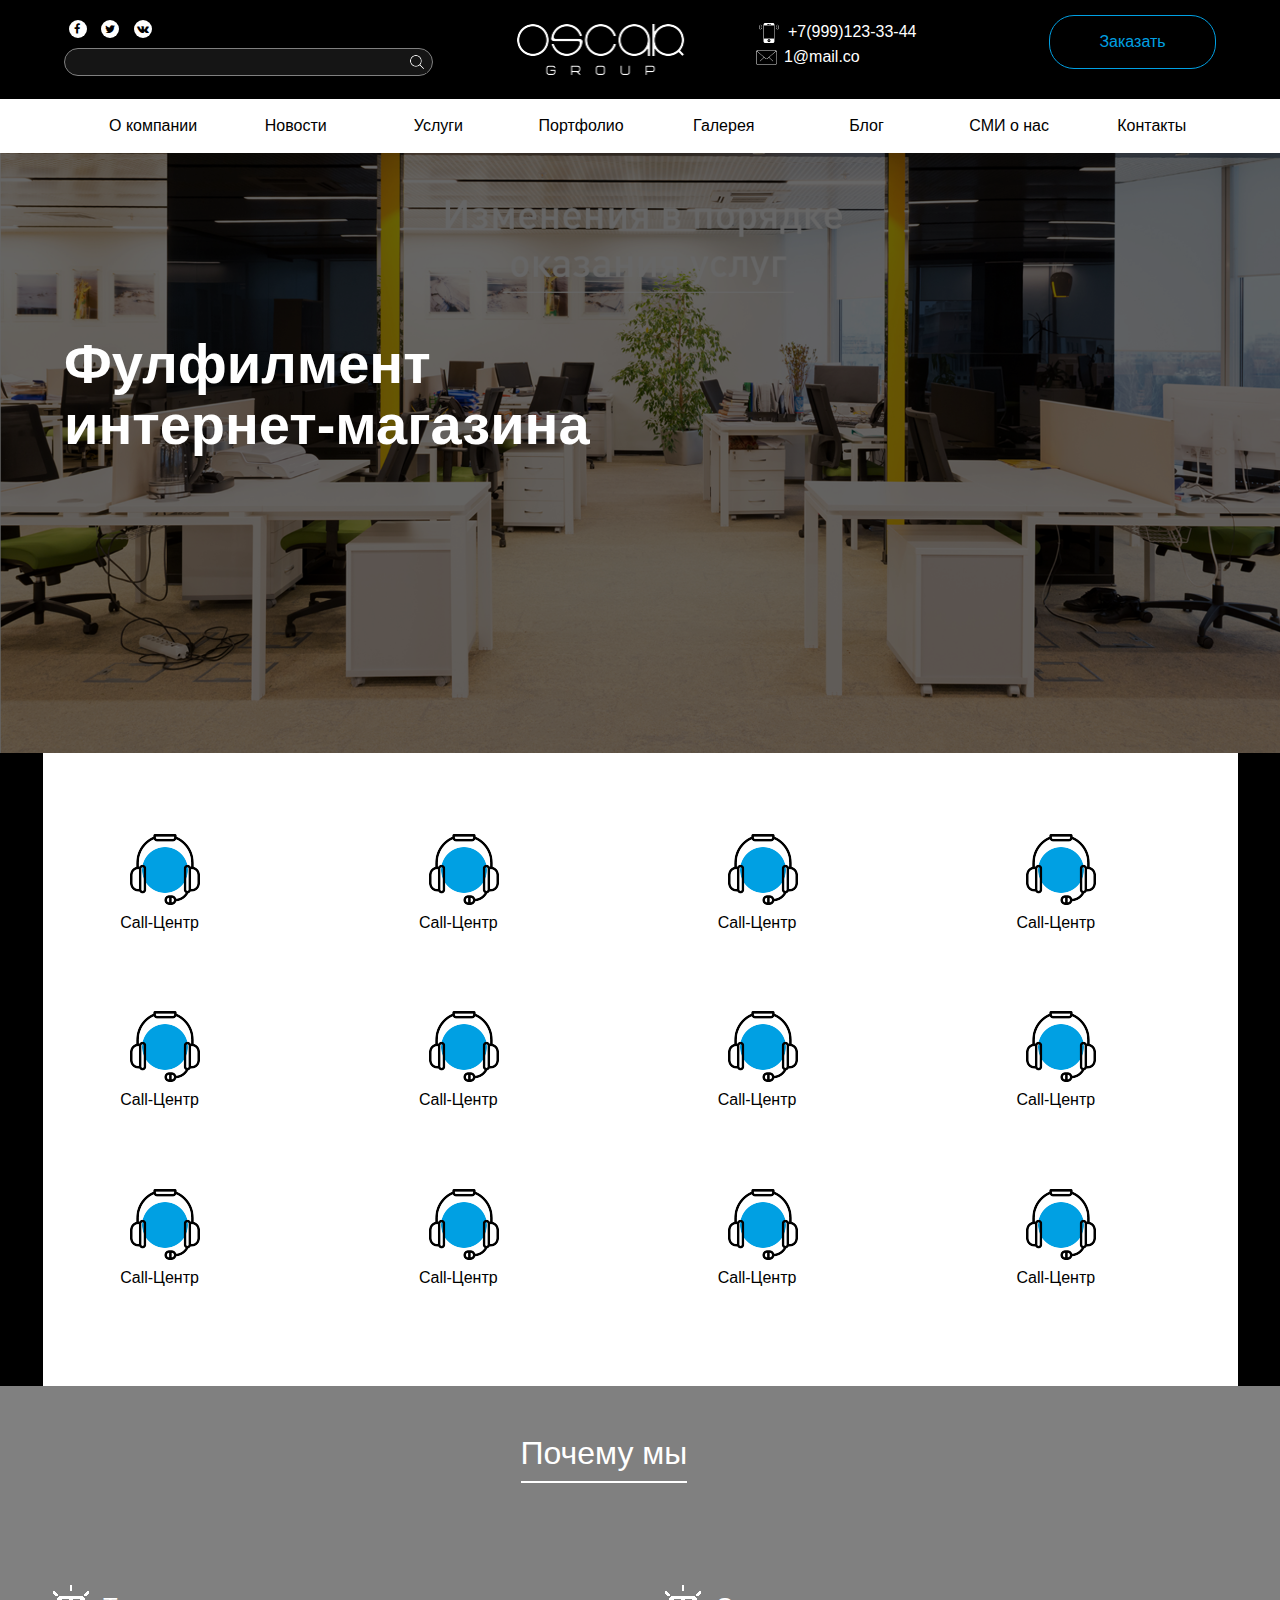
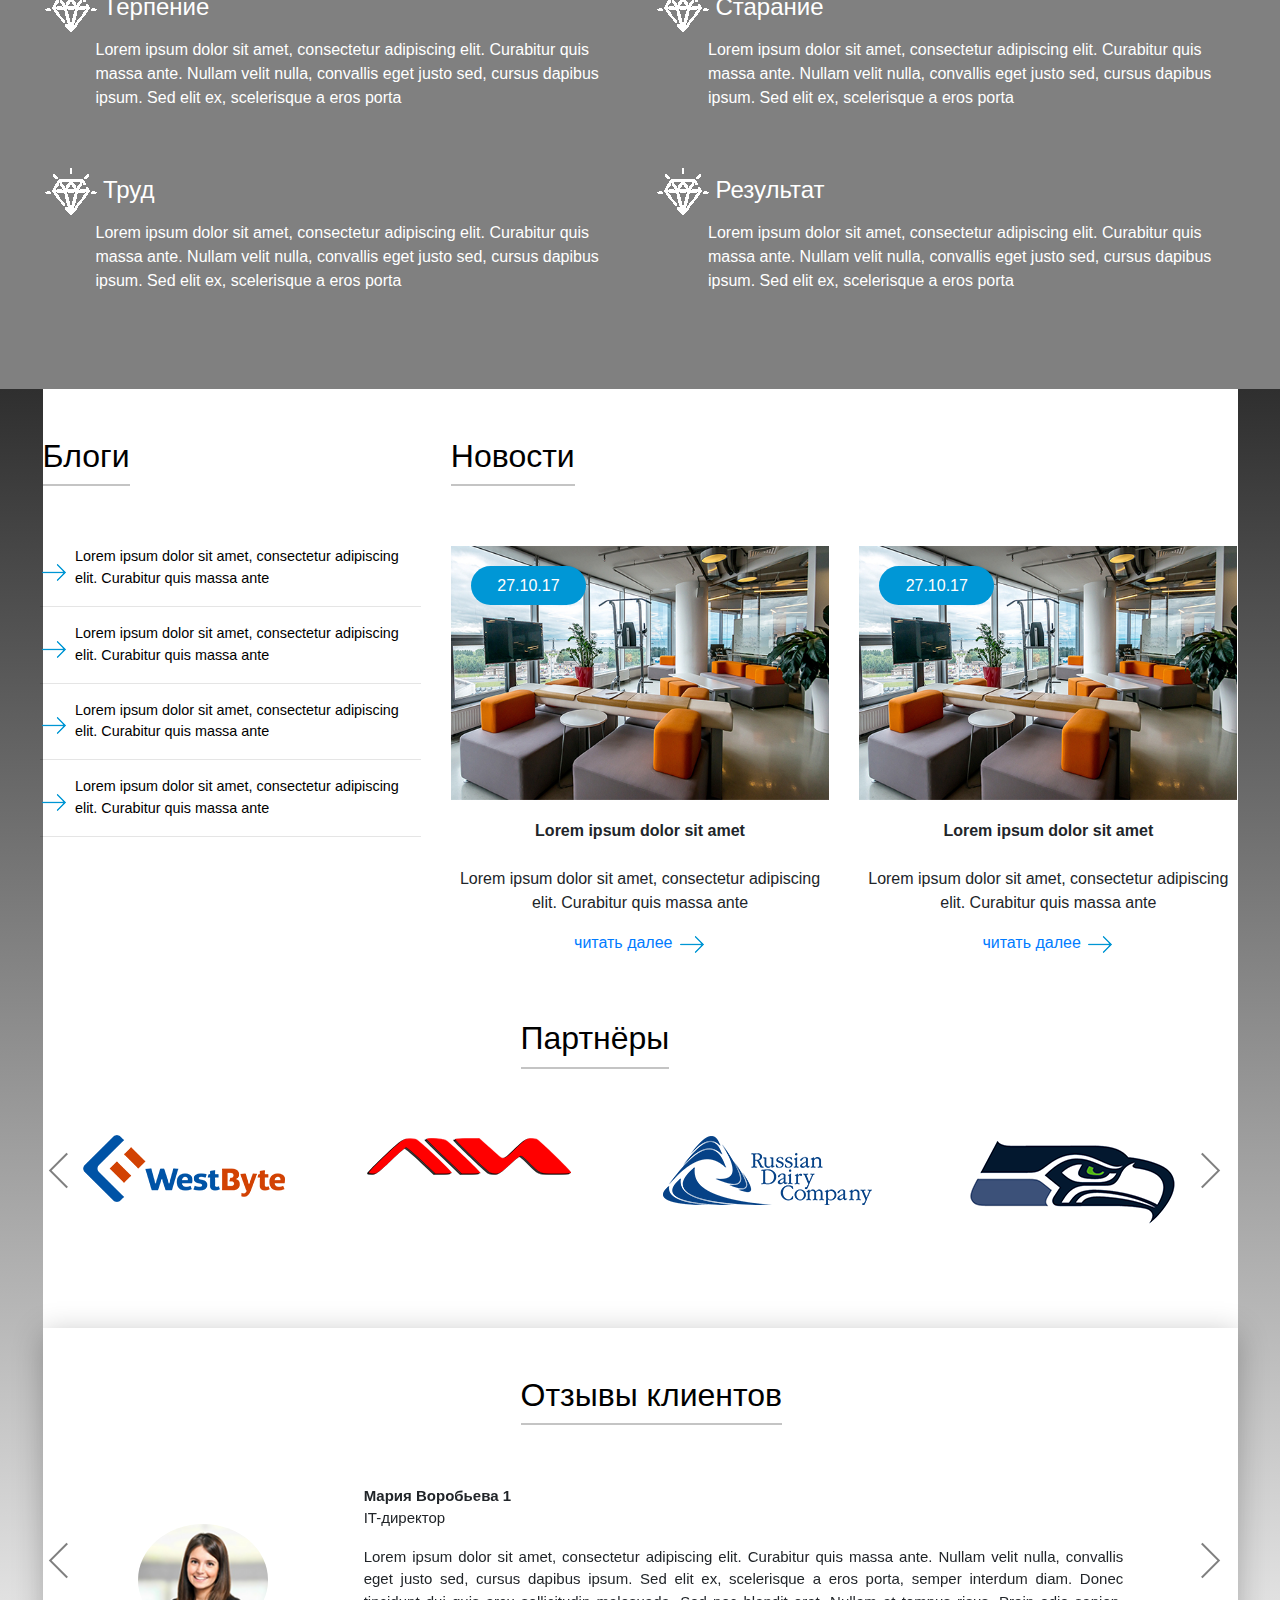
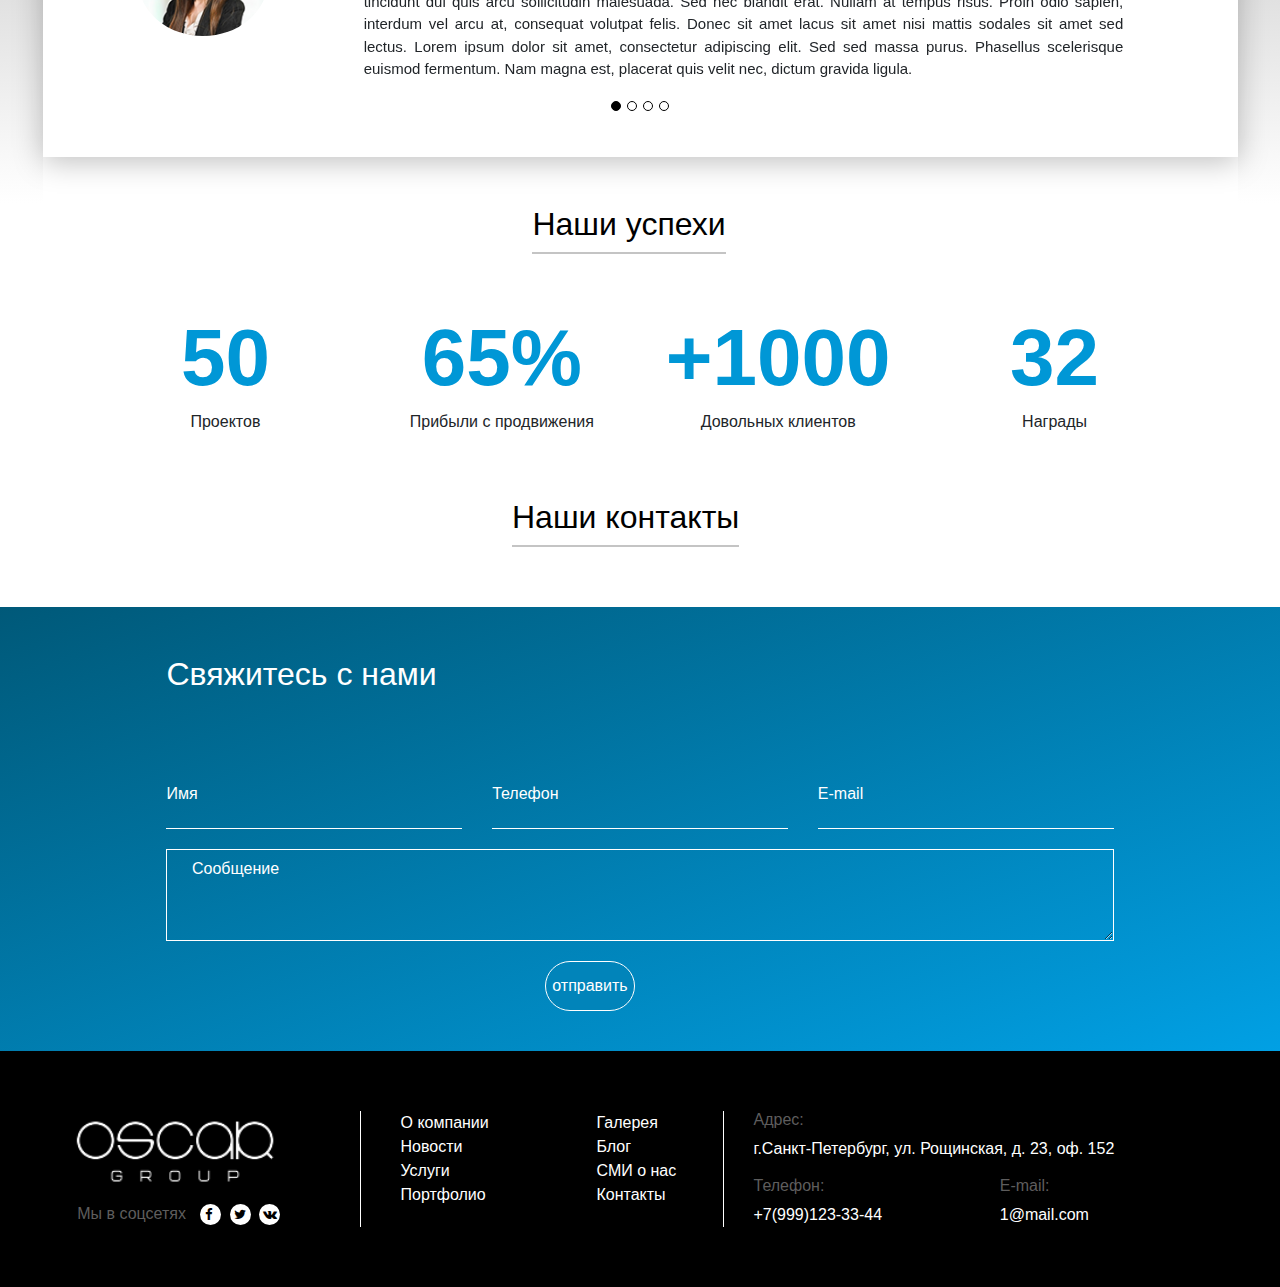
<file: index.html>
<!DOCTYPE html >
<head>
  <meta http-equiv="Content-Type" content="text/html; charset=utf-8" />
  <title>Росбизнестехнологии</title>
  <meta name="keywords" content="" />
  <meta name="description" content="" />

  <link   type="text/css" rel="stylesheet" href="libs/bootstrap.min.css" />
  <link rel="stylesheet" href="libs/font-awesome/css/font-awesome.min.css">
  <link   type="text/css" rel="stylesheet" href="styles/style.css" />
  <link   type="text/css" rel="stylesheet" href="styles/media.css" />
</head>
<body>
  <div class="container-fluid no-gutters">
    <!--HEADER-->
     <header>
      <div class="row no-gutters justify-content-between">
        <div class="col-auto col-md-3 col-lg-4  order-2 order-lg-1">
         <div class='icons d-none d-lg-block'>
          <a href="#"><i class="fa fa-facebook" aria-hidden="false"></i>
          </a>
          <a href="#"><i class="fa fa-twitter" aria-hidden="true"></i>
          </a>
          <a href="#"><i class="fa fa-vk" aria-hidden="true"></i>
          </a>  
        </div>
        <div class="d-none d-md-block search">
         <input type="text" >
         <img src="images/search.png"/>
       </div>
     </div>

     <div class="col-5 col-sm-3 order-1 order-lg-2">
      <div id = 'logo'>
      <a href="index.html"><img src="images/logo.png"/></a>  
      </div>
    </div>
    <div class="col-7 col-md-3 col-lg-3 order-3">
       <div id='krossMenu'>
     <span></span>
     <span></span>
     <span></span>
   </div>
     <div class = 'contacts'>
       <a href="tel:+79991233344"> <img src="images/phone.png"/> <span class="d-none d-md-inline">+7(999)123-33-44</span></a>
       <a href="mailto:1@mail.com"><img src="images/envelope.png"/><span class="d-none d-md-inline"> 1@mail.co</span></a>
     </div>
      <i class="fa fa-search d-md-none " aria-hidden="true"></i>
   </div>
   <div class="col-lg-2 col-3 order-4 d-none d-md-block ml-auto">
     <div id = 'order'>
      <button class="fancy" href="#fancyForm">Заказать</button>
    </div>
  </div> 
</div>
<div id="searchForm">
<div class="row no-gutters justify-content-center align-items-center">
  <div class="col-10 col-md-5 search">
    <input type="text" placeholder="Введите запрос">
         <img src="images/search.png"/>
  </div>
  <div class="col-2">
    <div id="krossSearch">
    <span></span>
    <span></span>
    </div>
  </div>
  </div>
</div>
</header>
<!--END OF HEADER-->
<!-- MENU-->
<nav >
  <a href="#fancyForm" class="fancy d-md-none" id='navOrder'>Заказать</a>
  <ul>
   <li><a href="#">О&nbsp;компании</a>
     <div class="sub">
      <div class="top"></div>
      <div class ="inner"></div>
      <ul>
        <li><a href="#">История</a></li>
        <li><a href="#">Контакты</a></li>
        <li><a href="#">Команда</a></li>
      </ul>
    </div>
  </li>
  <li><a href="#">Новости</a>
    <div class="sub">
      <div class="top"></div>
      <div class ="inner"></div>
      <ul >
        <li><a href="#">События</a></li>
        <li><a href="#">Акции</a></li>
      </ul>
    </div>
  </li>
  <li><a href="#">Услуги</a>
    <div class="sub">
      <div class="top"></div>
      <div class ="inner"></div>
      <ul>
        <li><a href="#">Call-центр</a></li>
        <li><a href="#">Разработка бизнеса «под ключ»</a></li>
        <li><a href="#">Разработка интернет-магазина</a></li>
        <li><a href="#">Разработка landing-page</a></li>
        <li><a href="#">SEO-оптимизация </a></li>
        <li><a href="#">Контекстная реклама</a></li>
        <li><a href="#">SMM-продвижение</a></li>
        <li><a href="#">Бухгалтерское обслуживание </a></li>
        <li><a href="#">Курьерская доставка</a></li>
        <li><a href="#">3D фотосъёмка</a></li>
        <li><a href="#">Комплексное обслуживание</a></li>
        <li><a href="#">Складское хранение</a></li>
      </ul>
    </div>
  </li>
  <li><a href="#">Портфолио</a></li>
  <li><a href="#">Галерея</a>
   <div class="sub">
    <div class="top"></div>
    <div class ="inner"></div>
    <ul>
      <li><a href="#">Фото</a></li>
      <li><a href="#">Видео</a></li>
    </ul>
  </div>
</li>
<li><a href="#">Блог</a></li>
<li><a href="#">СМИ о нас</a></li>
<li><a href="#">Контакты</a></li>
</ul>
</nav>
<!--END OF MENU-->
<!--WRAPPER-->
<div class = 'wrapper'>
  <!--TO TOP-->
  <div id="toTop">
   <i class="fa fa-chevron-up" aria-hidden="true"></i>
 </div>
 <!--END OF TO TOP-->
 <!--VIDEO-->
 <div id="video">
  <div id="shadow">
  </div>
  <div id="box">
  <h1>Фулфилмент<br> интернет-магазина</h1>
</div>
</div>
<!--END OF VIDEO-->
<div class='contaner'>
  <!--CERVICES-->
  <div id="cervices">
    <div class="row no-gutters">
      <div class="col-6 col-sm-3"><a href="#"><img src="images/call-cent.png"><p>Call-Центр</p></a></div>
      <div class="col-6 col-sm-3"><a href="#"><img src="images/call-cent.png"><p>Call-Центр</p></a></div>
      <div class="col-6 col-sm-3"><a href="#"><img src="images/call-cent.png"><p>Call-Центр</p></a></div>
      <div class="col-6 col-sm-3"><a href="#"><img src="images/call-cent.png"><p>Call-Центр</p></a></div>
    </div>
    <div class="row no-gutters">
      <div class="col-6 col-sm-3"><a href="#"><img src="images/call-cent.png"><p>Call-Центр</p></a></div>
      <div class="col-6 col-sm-3"><a href="#"><img src="images/call-cent.png"><p>Call-Центр</p></a></div>
      <div class="col-6 col-sm-3"><a href="#"><img src="images/call-cent.png"><p>Call-Центр</p></a></div>
      <div class="col-6 col-sm-3"><a href="#"><img src="images/call-cent.png"><p>Call-Центр</p></a></div>
    </div>
    <div class="row no-gutters">
      <div class="col-6 col-sm-3"><a href="#"><img src="images/call-cent.png"><p>Call-Центр</p></a></div>
      <div class="col-6 col-sm-3"><a href="#"><img src="images/call-cent.png"><p>Call-Центр</p></a></div>
      <div class="col-6 col-sm-3"><a href="#"><img src="images/call-cent.png"><p>Call-Центр</p></a></div>
      <div class="col-6 col-sm-3"><a href="#"><img src="images/call-cent.png"><p>Call-Центр</p></a></div>
    </div>
  </div>
  <!--END OF CERVICES-->
  <!--WHY US-->
  <div id="whyUs">
    <h2>Почему мы</h2>
    <div class="row">
      <div class="col-md-6">
        <img src="images/diamondw.png">
        <h4>Терпение</h4>
        <p>Lorem ipsum dolor sit amet, consectetur adipiscing elit. Curabitur quis massa ante. Nullam velit nulla, convallis eget justo sed, cursus dapibus ipsum. Sed elit ex, scelerisque a eros porta</p>
      </div>
      <div class="col-md-6">
        <img src="images/diamondw.png">
        <h4>Старание</h4>
        <p>Lorem ipsum dolor sit amet, consectetur adipiscing elit. Curabitur quis massa ante. Nullam velit nulla, convallis eget justo sed, cursus dapibus ipsum. Sed elit ex, scelerisque a eros porta</p>
      </div>
    </div>
    <div class="row">
      <div class="col-md-6">
        <img src="images/diamondw.png">
        <h4>Труд</h4>
        <p>Lorem ipsum dolor sit amet, consectetur adipiscing elit. Curabitur quis massa ante. Nullam velit nulla, convallis eget justo sed, cursus dapibus ipsum. Sed elit ex, scelerisque a eros porta</p>
      </div>
      <div class="col-md-6">
        <img src="images/diamondw.png">
        <h4>Результат</h4>
        <p>Lorem ipsum dolor sit amet, consectetur adipiscing elit. Curabitur quis massa ante. Nullam velit nulla, convallis eget justo sed, cursus dapibus ipsum. Sed elit ex, scelerisque a eros porta</p>
      </div>
    </div>
  </div>
  <!--END OF WHY US-->
  <!--NEWS-->
  <div id="news">
    <div class="row">
      <div class="col-md-4">
        <h2>Блоги</h2>
        <ul>
          <li><a href="#">Lorem ipsum dolor sit amet, consectetur adipiscing elit. Curabitur quis massa ante</a></li>
          <hr>
          <li><a href="#">Lorem ipsum dolor sit amet, consectetur adipiscing elit. Curabitur quis massa ante</a></li>
          <hr>
          <li><a href="#">Lorem ipsum dolor sit amet, consectetur adipiscing elit. Curabitur quis massa ante</a></li>
          <hr>
          <li><a href="#">Lorem ipsum dolor sit amet, consectetur adipiscing elit. Curabitur quis massa ante</a></li>
          <hr>
        </ul>
      </div>
      <div class="col-md-8">
        <h2>Новости</h2>
        <div class="row">
          <div class="col-md-6">
            <figure>
              <div class="date">27.10.17</div>
              <img src="images/news.png"/>
              <figcaption>
                <h6>Lorem ipsum dolor sit amet</h6> 
                <p>Lorem ipsum dolor sit amet, consectetur adipiscing elit. Curabitur quis massa ante</p> 
                <a href="#">читать далее <img src="images/arrow.png"></a>
              </figcaption>
            </figure>
          </div>
          <div class="col-md-6">
            <figure>
              <div class="date">27.10.17</div>
              <img src="images/news.png"/>
              <figcaption>
                <h6>Lorem ipsum dolor sit amet</h6> 
                <p>Lorem ipsum dolor sit amet, consectetur adipiscing elit. Curabitur quis massa ante</p> 
                <a href="#">читать далее <img src="images/arrow.png"></a>
              </figcaption>
            </figure>
          </div>
        </div>
      </div>
    </div>
  </div>
  <!--END OF NEWS-->
  <!--PARTNERS-->
  <div id='partners'>
    <h2>Партнёры</h2>
       <div id="carouselPartners" class="carousel slide" data-interval="false">
  <div class="carousel-inner" role="listbox">
    <div class="carousel-item active">
       <div class="row">
        <div class="col-md-3">
          <img src="images/westByte.png">
        </div>
        <div class="col-md-3">
          <img src="images/ain.png">
        </div>
        <div class="col-md-3">
          <img src="images/rdc.png">
        </div>
        <div class="col-md-3">
          <img src="images/eagle.png">
        </div>
      </div>
    </div>
    <div class="carousel-item">
             <div class="row">
        <div class="col-md-3">
          <img src="images/westByte.png">
        </div>
        <div class="col-md-3">
          <img src="images/ain.png">
        </div>
        <div class="col-md-3">
          <img src="images/rdc.png">
        </div>
        <div class="col-md-3">
          <img src="images/eagle.png">
        </div>
      </div>
    </div>
    <div class="carousel-item">
       <div class="row">
        <div class="col-md-3">
          <img src="images/westByte.png">
        </div>
        <div class="col-md-3">
          <img src="images/ain.png">
        </div>
        <div class="col-md-3">
          <img src="images/rdc.png">
        </div>
        <div class="col-md-3">
          <img src="images/eagle.png">
        </div>
      </div>
    </div>
  </div>
  <a class="carousel-control-prev d-none d-md-block" href="#carouselPartners" role="button" data-slide="prev">
 <span class="sr-only">Previous</span>
</a>
<a class="carousel-control-next d-none d-md-block" href="#carouselPartners" role="button" data-slide="next">
  <span class="sr-only">Next</span>
</a>
</div>
<div class="d-block d-md-none" id="more">
  <button>Показать ещё</button>
</div>
  </div>
  <!--END OF PARTNERS-->
  <!--REACT-->
  
  <div id='react'>
    <h2>Отзывы клиентов</h2>
    <div id="carouselReact" class="carousel slide" data-interval="false">
      <ol class="carousel-indicators">
        <li data-target="#carouselReact" data-slide-to="0" class="active"></li>
        <li data-target="#carouselReact" data-slide-to="1"></li>
        <li data-target="#carouselReact" data-slide-to="2"></li>
        <li data-target="#carouselReact" data-slide-to="3"></li>
      </ol>
      <div class="carousel-inner" role="listbox">
        <div class="carousel-item active">
         <div class="item">
          <div class="row"> 
           <div class="col-md-3">
            <img src="images/gerl.png">
          </div>
          <div class="col-md-9">
            <p><b>Мария Воробьева 1</b><br>
            IT-директор 
          </p>        
            <p>Lorem ipsum dolor sit amet, consectetur adipiscing elit. Curabitur quis massa ante. Nullam velit nulla, convallis eget justo sed, cursus dapibus ipsum. Sed elit ex, scelerisque a eros porta, semper interdum diam. Donec tincidunt dui quis arcu sollicitudin malesuada. Sed nec blandit erat. Nullam at tempus risus. Proin odio sapien, interdum vel arcu at, consequat volutpat felis. Donec sit amet lacus sit amet nisi mattis sodales sit amet sed lectus. Lorem ipsum dolor sit amet, consectetur adipiscing elit. Sed sed massa purus. Phasellus scelerisque euismod fermentum. Nam magna est, placerat quis velit nec, dictum gravida ligula.</p>
          </div>
        </div>
      </div>    
    </div>
    <div class="carousel-item">
      <div class="item">
        <div class="row"> 
         <div class="col-md-3">
          <img src="images/gerl.png">
        </div>
        <div class="col-sm-9">
          <p><b>Мария Воробьева 2</b><br>
          IT-директор 
           </p>
          <p>Lorem ipsum dolor sit amet, consectetur adipiscing elit. Curabitur quis massa ante. Nullam velit nulla, convallis eget justo sed, cursus dapibus ipsum. Sed elit ex, scelerisque a eros porta, semper interdum diam. Donec tincidunt dui quis arcu sollicitudin malesuada. Sed nec blandit erat. Nullam at tempus risus. Proin odio sapien, interdum vel arcu at, consequat volutpat felis. Donec sit amet lacus sit amet nisi mattis sodales sit amet sed lectus. Lorem ipsum dolor sit amet, consectetur adipiscing elit. Sed sed massa purus. Phasellus scelerisque euismod fermentum. Nam magna est, placerat quis velit nec, dictum gravida ligula.</p>
        </div>
      </div>
    </div>
  </div>
  <div class="carousel-item">
   <div class="item">
    <div class="row"> 
     <div class="col-md-3">
      <img src="images/gerl.png">
    </div>
 <div class="col-md-9">
      <p><b>Мария Воробьева 3</b><br>
      IT-директор
        </p>
      <p>Lorem ipsum dolor sit amet, consectetur adipiscing elit. Curabitur quis massa ante. Nullam velit nulla, convallis eget justo sed, cursus dapibus ipsum. Sed elit ex, scelerisque a eros porta, semper interdum diam. Donec tincidunt dui quis arcu sollicitudin malesuada. Sed nec blandit erat. Nullam at tempus risus. Proin odio sapien, interdum vel arcu at, consequat volutpat felis. Donec sit amet lacus sit amet nisi mattis sodales sit amet sed lectus. Lorem ipsum dolor sit amet, consectetur adipiscing elit. Sed sed massa purus. Phasellus scelerisque euismod fermentum. Nam magna est, placerat quis velit nec, dictum gravida ligula.</p>
    </div>
  </div>
</div>
</div>
  <div class="carousel-item">
   <div class="item">
    <div class="row"> 
     <div class="col-md-3">
      <img src="images/gerl.png">
    </div>
 <div class="col-md-9">
      <p><b>Мария Воробьева 4</b><br>
      IT-директор
        </p>
      <p>Lorem ipsum dolor sit amet, consectetur adipiscing elit. Curabitur quis massa ante. Nullam velit nulla, convallis eget justo sed, cursus dapibus ipsum. Sed elit ex, scelerisque a eros porta, semper interdum diam. Donec tincidunt dui quis arcu sollicitudin malesuada. Sed nec blandit erat. Nullam at tempus risus. Proin odio sapien, interdum vel arcu at, consequat volutpat felis. Donec sit amet lacus sit amet nisi mattis sodales sit amet sed lectus. Lorem ipsum dolor sit amet, consectetur adipiscing elit. Sed sed massa purus. Phasellus scelerisque euismod fermentum. Nam magna est, placerat quis velit nec, dictum gravida ligula.</p>
    </div>
  </div>
</div>
</div>
</div>
<a class="carousel-control-prev d-none d-md-block" href="#carouselReact" role="button" data-slide="prev">
 <span class="sr-only">Previous</span>
</a>
<a class="carousel-control-next d-none d-md-block" href="#carouselReact" role="button" data-slide="next">
  <span class="sr-only">Next</span>
</a>
</div>
</div>
<!--END OF REACT-->
<!--SUCCESS-->
<div id = "success">
  <h2>Наши успехи</h2>
  <div class="row">
    <div class="col-sm-6 col-md-3"><h5>50</h5><p>Проектов</p></div>
    <div class="col-sm-6 col-md-3"><h5>65%</h5><p>Прибыли с продвижения</p></div>
    <div class="col-sm-6 col-md-3"><h5>+1000</h5><p>Довольных клиентов</p></div>
    <div class="col-sm-6 col-md-3"><h5>32</h5><p>Награды</p></div>
  </div>
</div>
<!--END OF SUCCESS-->
</div>
<!--MAP-->
<div id='map'>
  <h2>Наши контакты</h2>
  <script type="text/javascript" charset="utf-8" async src="https://api-maps.yandex.ru/services/constructor/1.0/js/?um=constructor%3Ae8482d6f72947b8a4d2fa9c394b78a348f04fb072437d6d46bfda8dd19194b81&amp;width=100%25&amp;height=400&amp;lang=ru_RU&amp;scroll=true"></script>
</div>
<!--END OF MAP-->
<!--FORM-->
<fieldset>
 <h2>Свяжитесь с нами</h2>    
 <div class="row">
   <div class="col-md-4">  
     <input  type="text" required><label>Имя</label>
   </div>
   <div class="col-md-4">
    <input type="tel" required> <label>Телефон</label>
  </div>
  <div class="col-md-4">
   <input type="email" required><label>E-mail</label>
 </div>
</div>
<textarea di = 'text'></textarea>
<label for = 'text'>Сообщение</label>
<button type="submit">отправить</button>
</fieldset>
<!--END OF FORM-->
<!--FOOTER-->
<footer>
  <div class="row">
    <div class="col-7 col-sm-5 col-lg-3">
      <div id = 'mainPage'>
        <a href="#">
          <img src="images/logo.png">
        </a>
        <div class='icons'>
          <p class="d-none d-lg-inline">Мы в соцсетях </p>
          <a href="#"><i class="fa fa-facebook" aria-hidden="true"></i>
          </a>
          <a href="#"><i class="fa fa-twitter" aria-hidden="true"></i>
          </a>
          <a href="#"><i class="fa fa-vk" aria-hidden="true"></i>
          </a>  
        </div>
      </div>
    </div>
    <div class="col-6 col-lg-4 d-none d-md-block">
      <div id = 'structure'>
        <div class="row">
          <div class="col-md-6">        
            <ul>
             <li><a href="#">О&nbsp;компании</a></li>
             <li><a href="#">Новости</a></li>
             <li><a href="#">Услуги</a></li>
             <li><a href="#">Портфолио</a></li>
           </ul>
         </div>
         <div class="col-md-6">
           <ul>
             <li><a href="#">Галерея</a></li>
             <li><a href="#">Блог</a></li>
             <li><a href="#">СМИ о нас</a></li>
             <li><a href="#">Контакты</a></li>
           </ul>
         </div>
       </div>
     </div>
   </div>
   <div class="col-lg-5">
    <div class = 'contacts'>
      <div>
     <h6>Адрес:</h6>
      <p> г.Санкт-Петербург, ул. Рощинская, д. 23, оф. 152</p>
      </div>
      <div class="row">
        <div class="col-md-6">        
         <h6>Телефон:</h6>
              <a href="tel:+79991233344"> +7(999)123-33-44</a>
        </div>
        <div class="col-md-6">
         <h6>E-mail:</h6>
              <a href="mailto:1@mail.com">1@mail.com</a>  
        </div>
      </div>
    </div>
  </div>
</div>
</footer>
<!--END OF FOOTER-->
<!--FANCYFORM-->
<div id="fancyForm">
   <h2>Отправка сообщения</h2>

   <form id="contact" name="contact" action="#" method="post">
      <label for="email">Ваш E-mail</label>
      <input type="email" id="email" name="email" class="txt">
      <br>
      <label for="msg">Введите сообщение</label>
      <textarea id="msg" name="msg" class="txtarea"></textarea>
     
      <button id="send">Отправить заявку</button>
   </form>
</div>
<!-- END OF FANCYFORM-->
</div>
</div>
</body>
<script type="text/javascript" src="libs/jquery-3.2.1.min.js" ></script>
  <script type="text/javascript" src="libs/popper.min.js" ></script>
  <script type="text/javascript" src="libs/bootstrap.min.js"></script> 
  <script type="text/JavaScript" src="js/scripts.js"></script>
  <!--подкючаем jquery-->
<script type="text/javascript" src="libs/fancybox/jquery.min.js"></script>
<!--подкючаем fancybox-->
<link rel="stylesheet" type="text/css" media="all" href="libs/fancybox/jquery.fancybox.css">
<script type="text/javascript" src="libs/fancybox/jquery.fancybox.js"></script> 
</html>
</file>
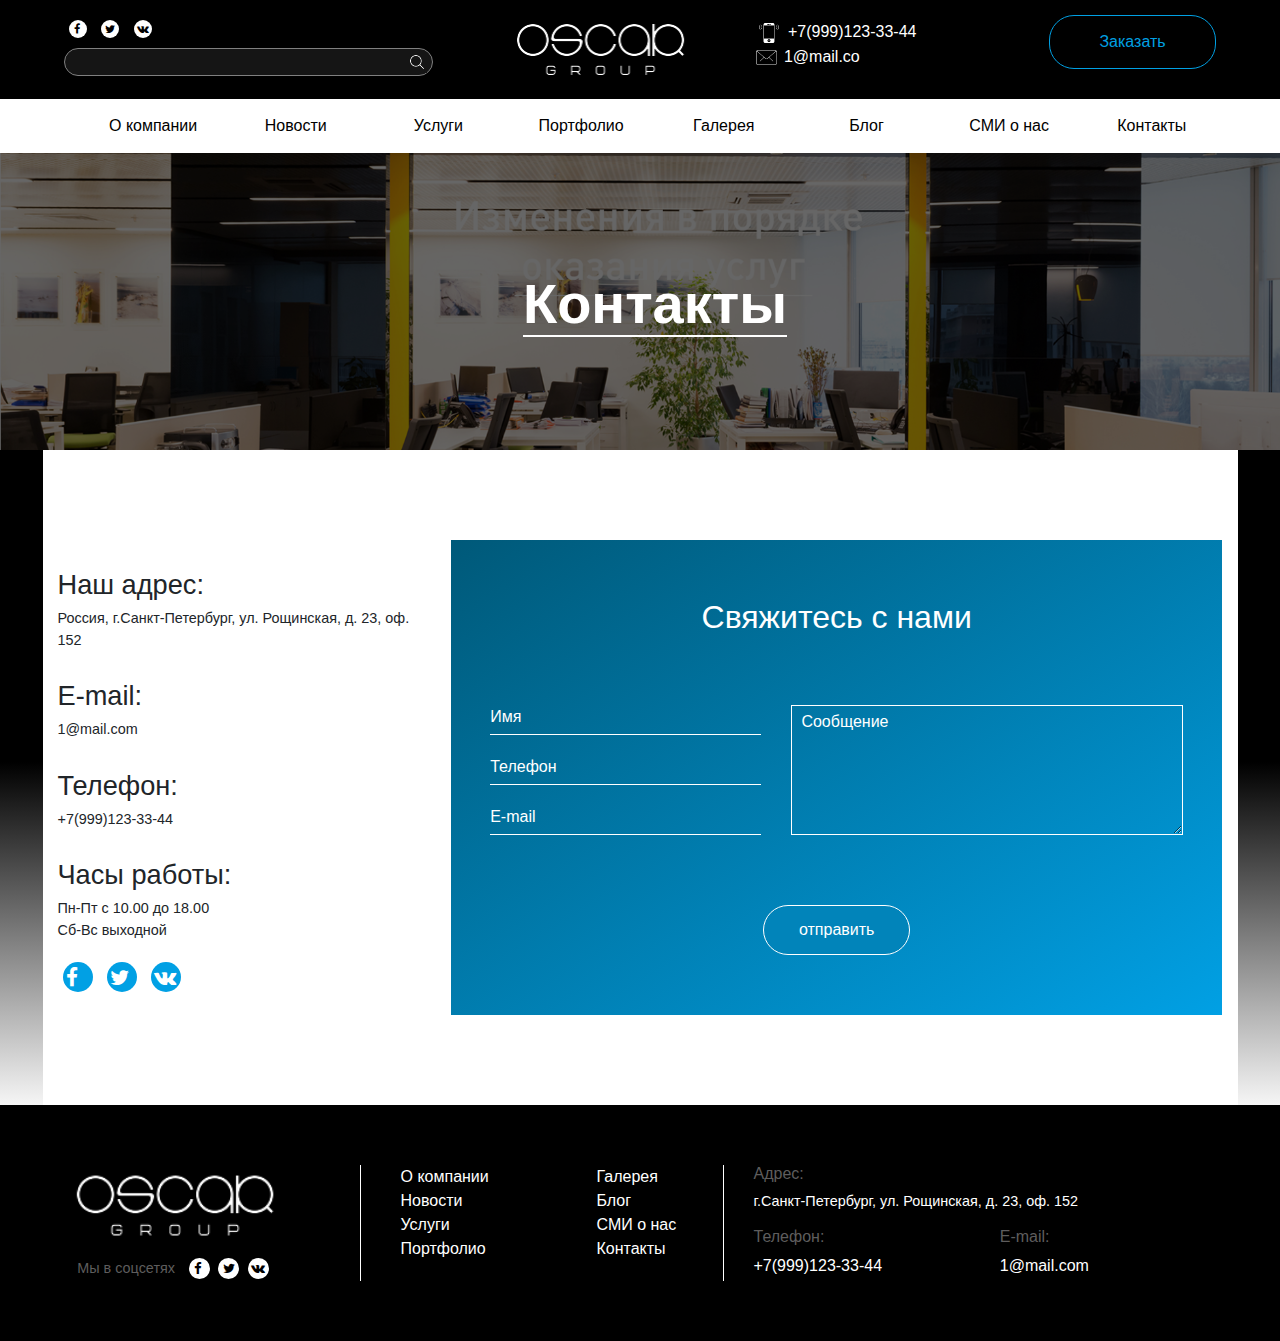
<file: contacts.html>
<!DOCTYPE html >
<head>
  <meta http-equiv="Content-Type" content="text/html; charset=utf-8" />
  <title>Росбизнестехнологии</title>
  <meta name="keywords" content="" />
  <meta name="description" content="" />

  <link   type="text/css" rel="stylesheet" href="libs/bootstrap.min.css" />
  <link rel="stylesheet" href="libs/font-awesome/css/font-awesome.min.css">
  <link   type="text/css" rel="stylesheet" href="styles/style.css" />
  <link   type="text/css" rel="stylesheet" href="styles/media.css" />
</head>
<body>
  <div class="container-fluid no-gutters">
     <!--HEADER-->
     <header>
      <div class="row no-gutters justify-content-between">
        <div class="col-auto col-md-3 col-lg-4  order-2 order-lg-1">
         <div class='icons d-none d-lg-block'>
          <a href="#"><i class="fa fa-facebook" aria-hidden="false"></i>
          </a>
          <a href="#"><i class="fa fa-twitter" aria-hidden="true"></i>
          </a>
          <a href="#"><i class="fa fa-vk" aria-hidden="true"></i>
          </a>  
        </div>
        <div class="d-none d-md-block search">
         <input type="text" >
         <img src="images/search.png"/>
       </div>
     </div>

     <div class="col-5 col-sm-3 order-1 order-lg-2">
      <div id = 'logo'>
      <a href="index.html"><img src="images/logo.png"/></a>  
      </div>
    </div>
    <div class="col-7 col-md-3 col-lg-3 order-3">
       <div id='krossMenu'>
     <span></span>
     <span></span>
     <span></span>
   </div>
     <div class = 'contacts'>
       <a href="tel:+79991233344"> <img src="images/phone.png"/> <span class="d-none d-md-inline">+7(999)123-33-44</span></a>
       <a href="mailto:1@mail.com"><img src="images/envelope.png"/><span class="d-none d-md-inline"> 1@mail.co</span></a>
     </div>
      <i class="fa fa-search d-md-none " aria-hidden="true"></i>
   </div>
   <div class="col-lg-2 col-3 order-4 d-none d-md-block ml-auto">
     <div id = 'order'>
      <button class="fancy" href="#fancyForm">Заказать</button>
    </div>
  </div> 
</div>
<div id="searchForm">
<div class="row no-gutters justify-content-center align-items-center">
  <div class="col-10 col-md-5 search">
    <input type="text" placeholder="Введите запрос">
         <img src="images/search.png"/>
  </div>
  <div class="col-2">
    <div id="krossSearch">
    <span></span>
    <span></span>
    </div>
  </div>
  </div>
</div>
</header>
<!--END OF HEADER-->
<!-- MENU-->
<nav >
  <a href="#fancyForm" class="fancy d-md-none" id='navOrder'>Заказать</a>
  <ul>
   <li><a href="#">О&nbsp;компании</a>
     <div class="sub">
      <div class="top"></div>
      <div class ="inner"></div>
      <ul>
        <li><a href="#">История</a></li>
        <li><a href="#">Контакты</a></li>
        <li><a href="#">Команда</a></li>
      </ul>
    </div>
  </li>
  <li><a href="#">Новости</a>
    <div class="sub">
      <div class="top"></div>
      <div class ="inner"></div>
      <ul >
        <li><a href="#">События</a></li>
        <li><a href="#">Акции</a></li>
      </ul>
    </div>
  </li>
  <li><a href="#">Услуги</a>
    <div class="sub">
      <div class="top"></div>
      <div class ="inner"></div>
      <ul>
        <li><a href="#">Call-центр</a></li>
        <li><a href="#">Разработка бизнеса «под ключ»</a></li>
        <li><a href="#">Разработка интернет-магазина</a></li>
        <li><a href="#">Разработка landing-page</a></li>
        <li><a href="#">SEO-оптимизация </a></li>
        <li><a href="#">Контекстная реклама</a></li>
        <li><a href="#">SMM-продвижение</a></li>
        <li><a href="#">Бухгалтерское обслуживание </a></li>
        <li><a href="#">Курьерская доставка</a></li>
        <li><a href="#">3D фотосъёмка</a></li>
        <li><a href="#">Комплексное обслуживание</a></li>
        <li><a href="#">Складское хранение</a></li>
      </ul>
    </div>
  </li>
  <li><a href="#">Портфолио</a></li>
  <li><a href="#">Галерея</a>
   <div class="sub">
    <div class="top"></div>
    <div class ="inner"></div>
    <ul>
      <li><a href="#">Фото</a></li>
      <li><a href="#">Видео</a></li>
    </ul>
  </div>
</li>
<li><a href="#">Блог</a></li>
<li><a href="#">СМИ о нас</a></li>
<li><a href="#">Контакты</a></li>
</ul>
</nav>
<!--END OF MENU-->
  <!--TO TOP-->
  <div id="toTop">
   <i class="fa fa-chevron-up" aria-hidden="true"></i>
 </div>
 <!--END OF TO TOP-->
 <!--VIDEO-->
 <div id="video" class="alternative">
  <div id="shadow">
  </div>
   <div id="box">
  <h1>Контакты</h1>
</div>
</div>
<!--END OF VIDEO-->
<!--WRAPPER-->
<div class = 'wrapper' id='simplePage'>
<div class='contaner'>
  <div class="row">
  <div class="col-md-4">
    <h5>Наш адрес:</h5>
    <p>Россия, г.Санкт-Петербург, ул. Рощинская, д. 23, оф. 152</p>
     <h5>E-mail:</h5>
     <p>1@mail.com</p> 
     <h5>Телефон:</h5>
     <p> +7(999)123-33-44</p>
      <h5>Часы работы:</h5>
     <p> Пн-Пт с 10.00 до 18.00</br>
    Сб-Вс выходной</p>
     <div class='icons'>
          <a href="#"><i class="fa fa-facebook" aria-hidden="true"></i>
          </a>
          <a href="#"><i class="fa fa-twitter" aria-hidden="true"></i>
          </a>
          <a href="#"><i class="fa fa-vk" aria-hidden="true"></i>
          </a>  
        </div>
  </div>
  <!--FORM-->
  <div class="col-md-8">
<fieldset>
 <h2>Свяжитесь с нами</h2>   
 <div class="row">
   <div class="col-lg-5"> 
     <input  id="name" type="text" required>
     <label for = 'name'>Имя</label> 
    <input id="tel" type="tel" required>
     <label for = 'tel'>Телефон</label>
   <input id="email" type="email" required>
   <label for = 'email'>E-mail</label>
 </div>
 <div class="col-lg-7"> 
<textarea di = 'text'></textarea>
<label for = 'text'>Сообщение</label>
</div>
<div class="col-12">
  <button type="submit">отправить</button>
</div>
</div>
</fieldset>
</div> 
</div>
<!--END OF FORM-->
</div>
<!--MAP-->
<div id='map'>
  <script type="text/javascript" charset="utf-8" async src="https://api-maps.yandex.ru/services/constructor/1.0/js/?um=constructor%3Ae8482d6f72947b8a4d2fa9c394b78a348f04fb072437d6d46bfda8dd19194b81&amp;width=100%25&amp;height=400&amp;lang=ru_RU&amp;scroll=true"></script>
</div>
<!--END OF MAP-->
<!--FOOTER-->
<footer>
  <div class="row">
    <div class="col-7 col-sm-5 col-lg-3">
      <div id = 'mainPage'>
        <a href="#">
          <img src="images/logo.png">
        </a>
        <div class='icons'>
          <p class="d-none d-lg-inline">Мы в соцсетях </p>
          <a href="#"><i class="fa fa-facebook" aria-hidden="true"></i>
          </a>
          <a href="#"><i class="fa fa-twitter" aria-hidden="true"></i>
          </a>
          <a href="#"><i class="fa fa-vk" aria-hidden="true"></i>
          </a>  
        </div>
      </div>
    </div>
    <div class="col-6 col-lg-4 d-none d-md-block">
      <div id = 'structure'>
        <div class="row">
          <div class="col-md-6">        
            <ul>
             <li><a href="#">О&nbsp;компании</a></li>
             <li><a href="#">Новости</a></li>
             <li><a href="#">Услуги</a></li>
             <li><a href="#">Портфолио</a></li>
           </ul>
         </div>
         <div class="col-md-6">
           <ul>
             <li><a href="#">Галерея</a></li>
             <li><a href="#">Блог</a></li>
             <li><a href="#">СМИ о нас</a></li>
             <li><a href="#">Контакты</a></li>
           </ul>
         </div>
       </div>
     </div>
   </div>
   <div class="col-lg-5">
    <div class = 'contacts'>
      <div>
     <h6>Адрес:</h6>
      <p> г.Санкт-Петербург, ул. Рощинская, д. 23, оф. 152</p>
      </div>
      <div class="row">
        <div class="col-md-6">        
         <h6>Телефон:</h6>
              <a href="tel:+79991233344"> +7(999)123-33-44</a>
        </div>
        <div class="col-md-6">
         <h6>E-mail:</h6>
              <a href="mailto:1@mail.com">1@mail.com</a>  
        </div>
      </div>
    </div>
  </div>
</div>
</footer>
<!--END OF FOOTER-->
<!--FANCYFORM-->
<div id="fancyForm">
   <h2>Отправка сообщения</h2>

   <form id="contact" name="contact" action="#" method="post">
      <label for="email">Ваш E-mail</label>
      <input type="email" id="email" name="email" class="txt">
      <br>
      <label for="msg">Введите сообщение</label>
      <textarea id="msg" name="msg" class="txtarea"></textarea>
     
      <button id="send">Отправить заявку</button>
   </form>
</div>
</div>
</div>
<script type="text/javascript" src="libs/jquery-3.2.1.min.js" ></script>
  <script type="text/javascript" src="libs/popper.min.js" ></script>
  <script type="text/javascript" src="libs/bootstrap.min.js"></script> 
  <script type="text/JavaScript" src="js/scripts.js"></script>
  <!--подкючаем jquery-->
<script type="text/javascript" src="libs/fancybox/jquery.min.js"></script>
<!--подкючаем fancybox-->
<link rel="stylesheet" type="text/css" media="all" href="libs/fancybox/jquery.fancybox.css">
<script type="text/javascript" src="libs/fancybox/jquery.fancybox.js"></script> 
</body>
</html>
</file>
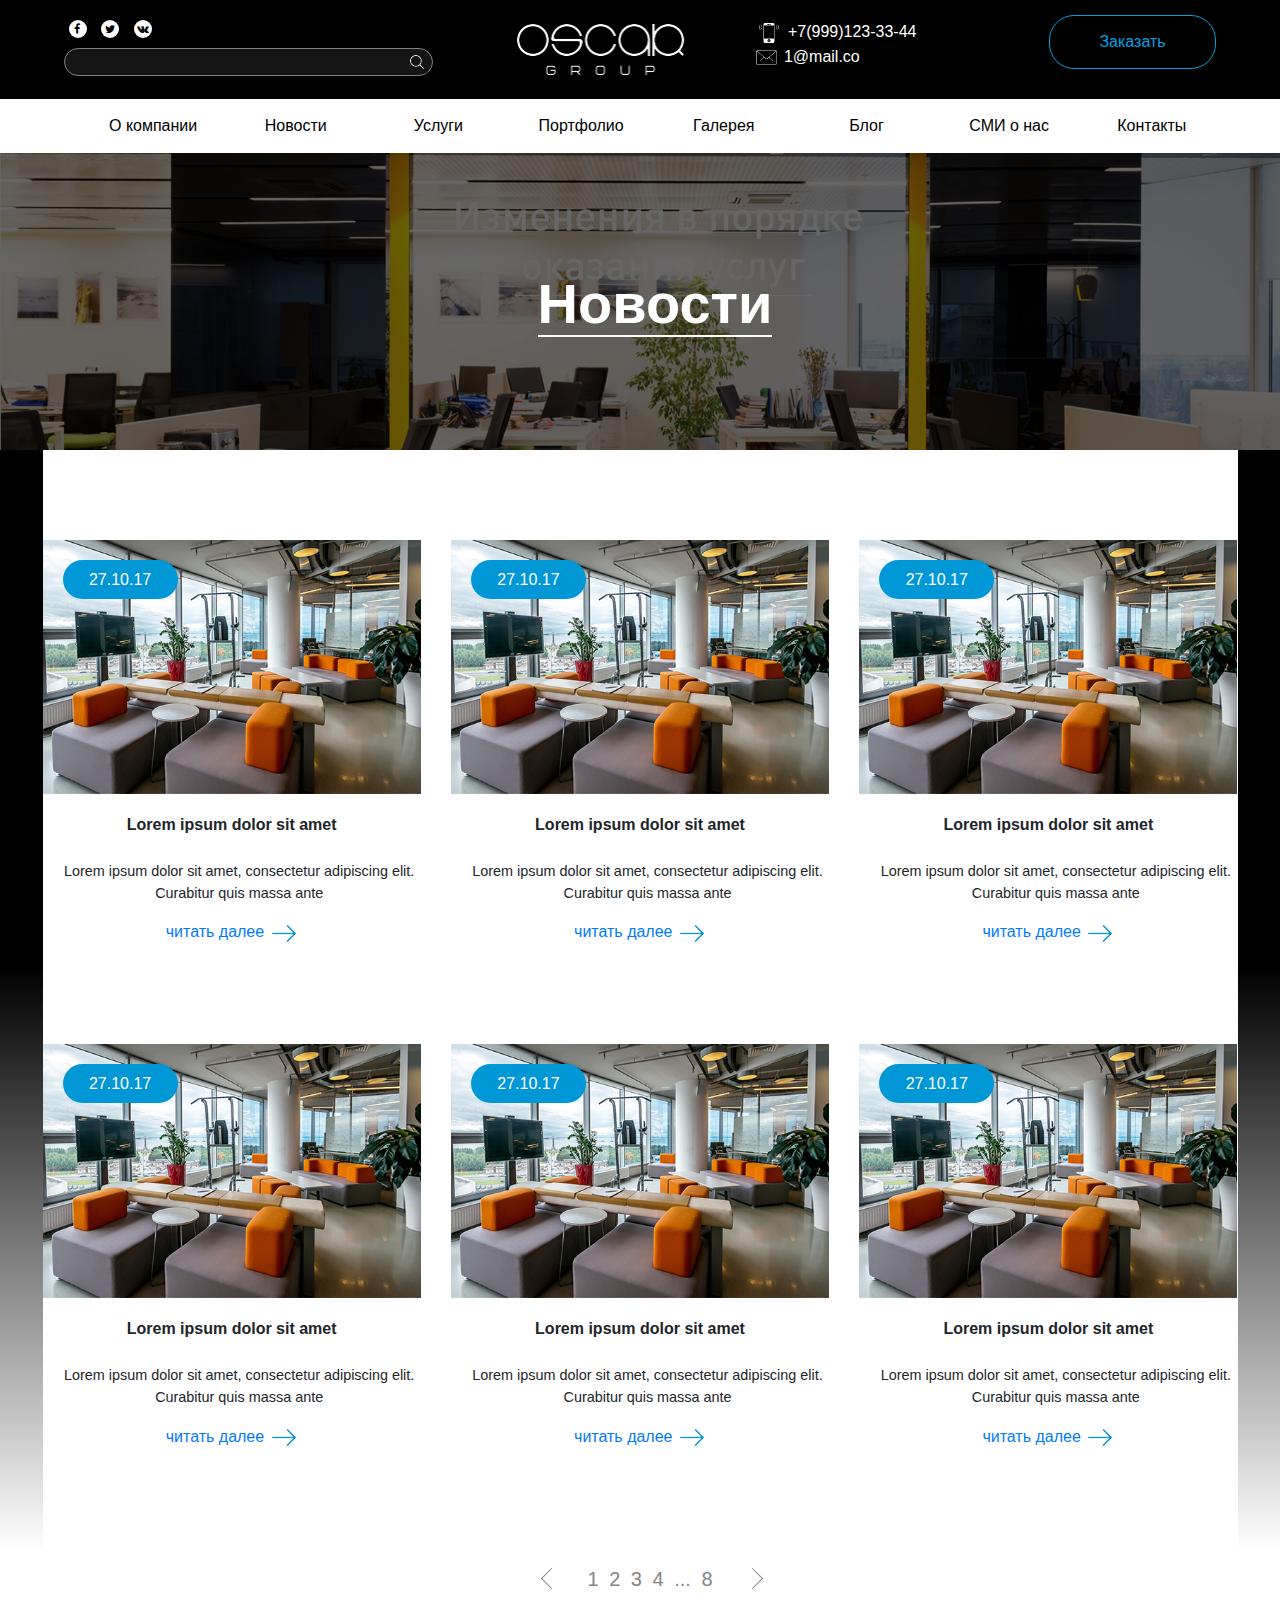
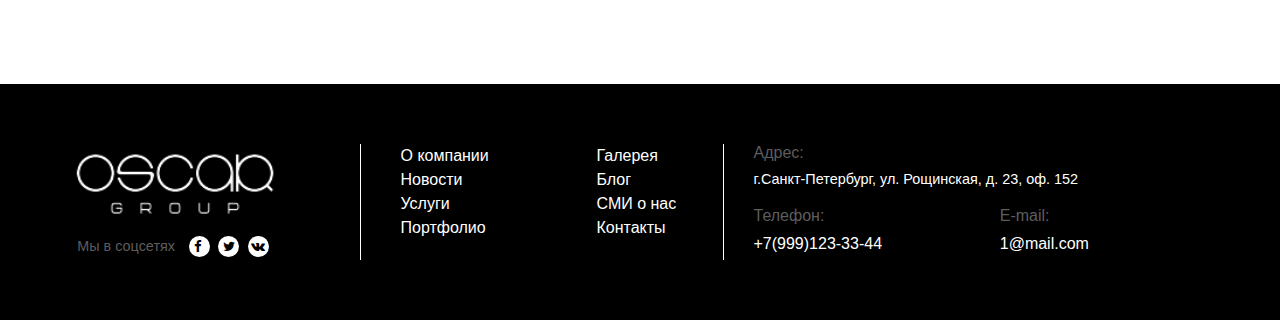
<file: news.html>
<!DOCTYPE html >
<head>
  <meta http-equiv="Content-Type" content="text/html; charset=utf-8" />
  <title>Росбизнестехнологии</title>
  <meta name="keywords" content="" />
  <meta name="description" content="" />

  <link   type="text/css" rel="stylesheet" href="libs/bootstrap.min.css" />
  <link rel="stylesheet" href="libs/font-awesome/css/font-awesome.min.css">
  <link   type="text/css" rel="stylesheet" href="styles/style.css" />
  <link   type="text/css" rel="stylesheet" href="styles/media.css" />
</head>
<body>
  <div class="container-fluid no-gutters">
     <!--HEADER-->
     <header>
      <div class="row no-gutters justify-content-between">
        <div class="col-auto col-md-3 col-lg-4  order-2 order-lg-1">
         <div class='icons d-none d-lg-block'>
          <a href="#"><i class="fa fa-facebook" aria-hidden="false"></i>
          </a>
          <a href="#"><i class="fa fa-twitter" aria-hidden="true"></i>
          </a>
          <a href="#"><i class="fa fa-vk" aria-hidden="true"></i>
          </a>  
        </div>
        <div class="d-none d-md-block search">
         <input type="text" >
         <img src="images/search.png"/>
       </div>
     </div>

     <div class="col-5 col-sm-3 order-1 order-lg-2">
      <div id = 'logo'>
      <a href="index.html"><img src="images/logo.png"/></a>  
      </div>
    </div>
    <div class="col-7 col-md-3 col-lg-3 order-3">
       <div id='krossMenu'>
     <span></span>
     <span></span>
     <span></span>
   </div>
     <div class = 'contacts'>
       <a href="tel:+79991233344"> <img src="images/phone.png"/> <span class="d-none d-md-inline">+7(999)123-33-44</span></a>
       <a href="mailto:1@mail.com"><img src="images/envelope.png"/><span class="d-none d-md-inline"> 1@mail.co</span></a>
     </div>
      <i class="fa fa-search d-md-none " aria-hidden="true"></i>
   </div>
   <div class="col-lg-2 col-3 order-4 d-none d-md-block ml-auto">
     <div id = 'order'>
      <button class="fancy" href="#fancyForm">Заказать</button>
    </div>
  </div> 
</div>
<div id="searchForm">
<div class="row no-gutters justify-content-center align-items-center">
  <div class="col-10 col-md-5 search">
    <input type="text" placeholder="Введите запрос">
         <img src="images/search.png"/>
  </div>
  <div class="col-2">
    <div id="krossSearch">
    <span></span>
    <span></span>
    </div>
  </div>
  </div>
</div>
</header>
<!--END OF HEADER-->
<!-- MENU-->
<nav >
  <a href="#fancyForm" class="fancy d-md-none" id='navOrder'>Заказать</a>
  <ul>
   <li><a href="#">О&nbsp;компании</a>
     <div class="sub">
      <div class="top"></div>
      <div class ="inner"></div>
      <ul>
        <li><a href="#">История</a></li>
        <li><a href="#">Контакты</a></li>
        <li><a href="#">Команда</a></li>
      </ul>
    </div>
  </li>
  <li><a href="#">Новости</a>
    <div class="sub">
      <div class="top"></div>
      <div class ="inner"></div>
      <ul >
        <li><a href="#">События</a></li>
        <li><a href="#">Акции</a></li>
      </ul>
    </div>
  </li>
  <li><a href="#">Услуги</a>
    <div class="sub">
      <div class="top"></div>
      <div class ="inner"></div>
      <ul>
        <li><a href="#">Call-центр</a></li>
        <li><a href="#">Разработка бизнеса «под ключ»</a></li>
        <li><a href="#">Разработка интернет-магазина</a></li>
        <li><a href="#">Разработка landing-page</a></li>
        <li><a href="#">SEO-оптимизация </a></li>
        <li><a href="#">Контекстная реклама</a></li>
        <li><a href="#">SMM-продвижение</a></li>
        <li><a href="#">Бухгалтерское обслуживание </a></li>
        <li><a href="#">Курьерская доставка</a></li>
        <li><a href="#">3D фотосъёмка</a></li>
        <li><a href="#">Комплексное обслуживание</a></li>
        <li><a href="#">Складское хранение</a></li>
      </ul>
    </div>
  </li>
  <li><a href="#">Портфолио</a></li>
  <li><a href="#">Галерея</a>
   <div class="sub">
    <div class="top"></div>
    <div class ="inner"></div>
    <ul>
      <li><a href="#">Фото</a></li>
      <li><a href="#">Видео</a></li>
    </ul>
  </div>
</li>
<li><a href="#">Блог</a></li>
<li><a href="#">СМИ о нас</a></li>
<li><a href="#">Контакты</a></li>
</ul>
</nav>
<!--END OF MENU-->
  <!--TO TOP-->
  <div id="toTop">
   <i class="fa fa-chevron-up" aria-hidden="true"></i>
 </div>
 <!--END OF TO TOP-->
 <!--VIDEO-->
 <div id="video" class="alternative">
  <div id="shadow">
  </div>
   <div id="box">
  <h1>Новости</h1>
</div>
</div>
<!--END OF VIDEO-->
<!--WRAPPER-->
<div class = 'wrapper' id='simplePage'>
<div class='contaner'>
<!--GALLERY-->
<div id="gallery">
  <div class="row">
    <div class="col-md-4">
      <figure>
              <div class="date">27.10.17</div>
              <img src="images/news.png"/>
              <figcaption>
                <h6>Lorem ipsum dolor sit amet</h6> 
                <p>Lorem ipsum dolor sit amet, consectetur adipiscing elit. Curabitur quis massa ante</p> 
                <a href="#">читать далее <img src="images/arrow.png"></a>
              </figcaption>
            </figure>
    </div>
    <div class="col-md-4">
      <figure>
              <div class="date">27.10.17</div>
              <img src="images/news.png"/>
              <figcaption>
                <h6>Lorem ipsum dolor sit amet</h6> 
                <p>Lorem ipsum dolor sit amet, consectetur adipiscing elit. Curabitur quis massa ante</p> 
                <a href="#">читать далее <img src="images/arrow.png"></a>
              </figcaption>
            </figure>
    </div>
    <div class="col-md-4">
      <figure>
              <div class="date">27.10.17</div>
              <img src="images/news.png"/>
              <figcaption>
                <h6>Lorem ipsum dolor sit amet</h6> 
                <p>Lorem ipsum dolor sit amet, consectetur adipiscing elit. Curabitur quis massa ante</p> 
                <a href="#">читать далее <img src="images/arrow.png"></a>
              </figcaption>
            </figure>
    </div>
  </div>
  <div class="row">
    <div class="col-md-4">
      <figure>
              <div class="date">27.10.17</div>
              <img src="images/news.png"/>
              <figcaption>
                <h6>Lorem ipsum dolor sit amet</h6> 
                <p>Lorem ipsum dolor sit amet, consectetur adipiscing elit. Curabitur quis massa ante</p> 
                <a href="#">читать далее <img src="images/arrow.png"></a>
              </figcaption>
            </figure>
    </div>
    <div class="col-md-4">
      <figure>
              <div class="date">27.10.17</div>
              <img src="images/news.png"/>
              <figcaption>
                <h6>Lorem ipsum dolor sit amet</h6> 
                <p>Lorem ipsum dolor sit amet, consectetur adipiscing elit. Curabitur quis massa ante</p> 
                <a href="#">читать далее <img src="images/arrow.png"></a>
              </figcaption>
            </figure>
    </div>
    <div class="col-md-4">
      <figure>
              <div class="date">27.10.17</div>
              <img src="images/news.png"/>
              <figcaption>
                <h6>Lorem ipsum dolor sit amet</h6> 
                <p>Lorem ipsum dolor sit amet, consectetur adipiscing elit. Curabitur quis massa ante</p> 
                <a href="#">читать далее <img src="images/arrow.png"></a>
              </figcaption>
            </figure>
    </div>
  </div>
   <div id="newsNav">
      <ul>
        <li><a href="#">1</a></li>
        <li><a href="#">2</a></li>
        <li><a href="#">3</a></li>
        <li><a href="#">4</a></li>
        <li><a href="#">...</a></li>
        <li><a href="#">8</a></li>
      </ul>
    </div>
</div>
<!--END OF GALLERY-->
</div>
<!--FOOTER-->
<footer>
  <div class="row">
    <div class="col-7 col-sm-5 col-lg-3">
      <div id = 'mainPage'>
        <a href="#">
          <img src="images/logo.png">
        </a>
        <div class='icons'>
          <p class="d-none d-lg-inline">Мы в соцсетях </p>
          <a href="#"><i class="fa fa-facebook" aria-hidden="true"></i>
          </a>
          <a href="#"><i class="fa fa-twitter" aria-hidden="true"></i>
          </a>
          <a href="#"><i class="fa fa-vk" aria-hidden="true"></i>
          </a>  
        </div>
      </div>
    </div>
    <div class="col-6 col-lg-4 d-none d-md-block">
      <div id = 'structure'>
        <div class="row">
          <div class="col-md-6">        
            <ul>
             <li><a href="#">О&nbsp;компании</a></li>
             <li><a href="#">Новости</a></li>
             <li><a href="#">Услуги</a></li>
             <li><a href="#">Портфолио</a></li>
           </ul>
         </div>
         <div class="col-md-6">
           <ul>
             <li><a href="#">Галерея</a></li>
             <li><a href="#">Блог</a></li>
             <li><a href="#">СМИ о нас</a></li>
             <li><a href="#">Контакты</a></li>
           </ul>
         </div>
       </div>
     </div>
   </div>
   <div class="col-lg-5">
    <div class = 'contacts'>
      <div>
     <h6>Адрес:</h6>
      <p> г.Санкт-Петербург, ул. Рощинская, д. 23, оф. 152</p>
      </div>
      <div class="row">
        <div class="col-md-6">        
         <h6>Телефон:</h6>
              <a href="tel:+79991233344"> +7(999)123-33-44</a>
        </div>
        <div class="col-md-6">
         <h6>E-mail:</h6>
              <a href="mailto:1@mail.com">1@mail.com</a>  
        </div>
      </div>
    </div>
  </div>
</div>
</footer>
<!--END OF FOOTER-->
<!--FANCYFORM-->
<div id="fancyForm">
   <h2>Отправка сообщения</h2>

   <form id="contact" name="contact" action="#" method="post">
      <label for="email">Ваш E-mail</label>
      <input type="email" id="email" name="email" class="txt">
      <br>
      <label for="msg">Введите сообщение</label>
      <textarea id="msg" name="msg" class="txtarea"></textarea>
     
      <button id="send">Отправить заявку</button>
   </form>
</div>
</div>
</div>
</body>
<script type="text/javascript" src="libs/jquery-3.2.1.min.js" ></script>
  <script type="text/javascript" src="libs/popper.min.js" ></script>
  <script type="text/javascript" src="libs/bootstrap.min.js"></script> 
  <script type="text/JavaScript" src="js/scripts.js"></script>
  <!--подкючаем jquery-->
<script type="text/javascript" src="libs/fancybox/jquery.min.js"></script>
<!--подкючаем fancybox-->
<link rel="stylesheet" type="text/css" media="all" href="libs/fancybox/jquery.fancybox.css">
<script type="text/javascript" src="libs/fancybox/jquery.fancybox.js"></script> 
</html>
</file>
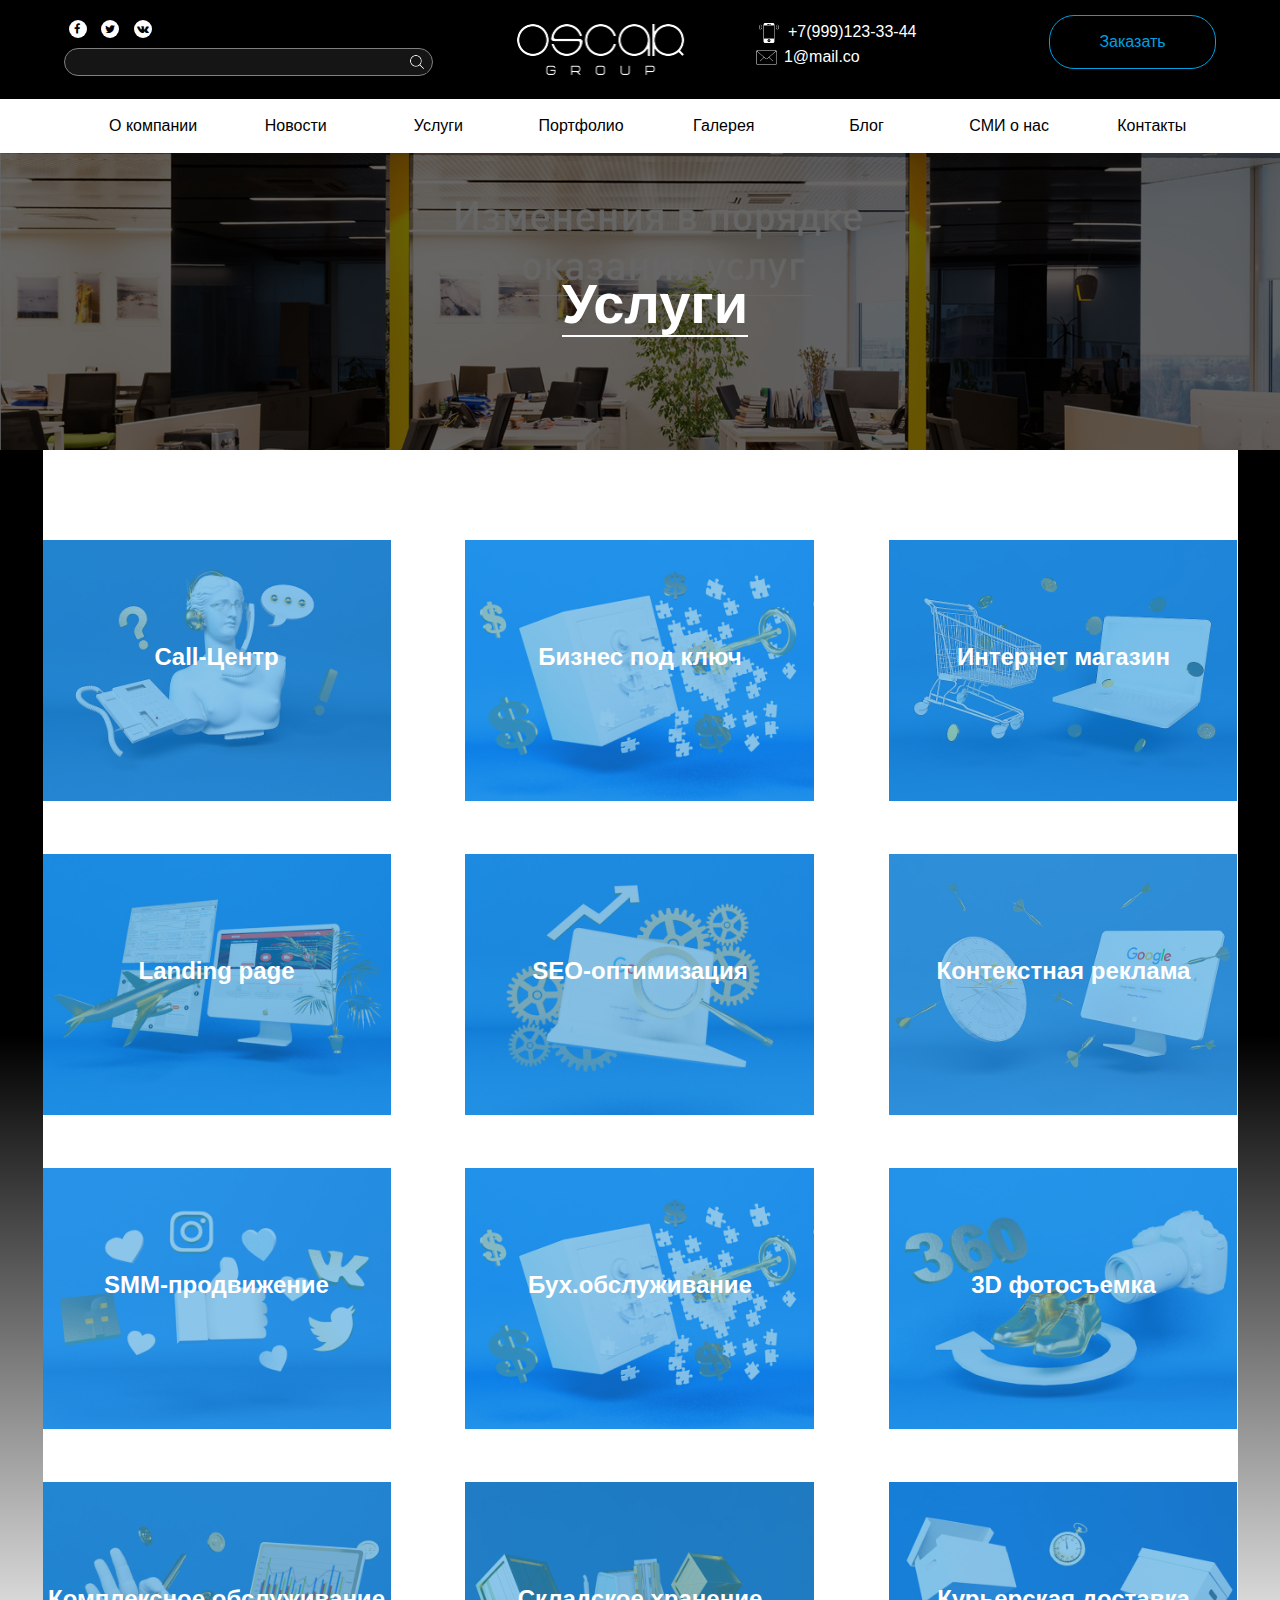
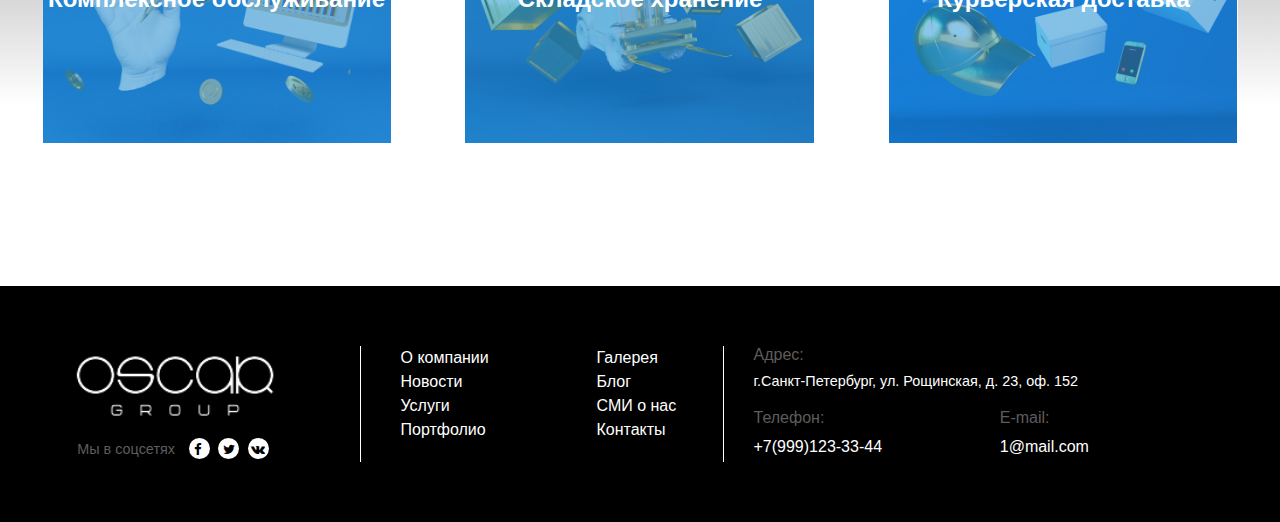
<file: sevices.html>
<!DOCTYPE html >
<head>
  <meta http-equiv="Content-Type" content="text/html; charset=utf-8" />
  <title>Росбизнестехнологии</title>
  <meta name="keywords" content="" />
  <meta name="description" content="" />

  <link   type="text/css" rel="stylesheet" href="libs/bootstrap.min.css" />
  <link rel="stylesheet" href="libs/font-awesome/css/font-awesome.min.css">
  <link   type="text/css" rel="stylesheet" href="styles/style.css" />
  <link   type="text/css" rel="stylesheet" href="styles/media.css" />
</head>
<body>
  <div class="container-fluid no-gutters">
    <!--HEADER-->
     <header>
      <div class="row no-gutters justify-content-between">
        <div class="col-auto col-md-3 col-lg-4  order-2 order-lg-1">
         <div class='icons d-none d-lg-block'>
          <a href="#"><i class="fa fa-facebook" aria-hidden="false"></i>
          </a>
          <a href="#"><i class="fa fa-twitter" aria-hidden="true"></i>
          </a>
          <a href="#"><i class="fa fa-vk" aria-hidden="true"></i>
          </a>  
        </div>
        <div class="d-none d-md-block search">
         <input type="text" >
         <img src="images/search.png"/>
       </div>
     </div>

     <div class="col-5 col-sm-3 order-1 order-lg-2">
      <div id = 'logo'>
      <a href="index.html"><img src="images/logo.png"/></a>  
      </div>
    </div>
    <div class="col-7 col-md-3 col-lg-3 order-3">
       <div id='krossMenu'>
     <span></span>
     <span></span>
     <span></span>
   </div>
     <div class = 'contacts'>
       <a href="tel:+79991233344"> <img src="images/phone.png"/> <span class="d-none d-md-inline">+7(999)123-33-44</span></a>
       <a href="mailto:1@mail.com"><img src="images/envelope.png"/><span class="d-none d-md-inline"> 1@mail.co</span></a>
     </div>
      <i class="fa fa-search d-md-none " aria-hidden="true"></i>
   </div>
   <div class="col-lg-2 col-3 order-4 d-none d-md-block ml-auto">
     <div id = 'order'>
      <button class="fancy" href="#fancyForm">Заказать</button>
    </div>
  </div> 
</div>
<div id="searchForm">
<div class="row no-gutters justify-content-center align-items-center">
  <div class="col-10 col-md-5 search">
    <input type="text" placeholder="Введите запрос">
         <img src="images/search.png"/>
  </div>
  <div class="col-2">
    <div id="krossSearch">
    <span></span>
    <span></span>
    </div>
  </div>
  </div>
</div>
</header>
<!--END OF HEADER-->
<!-- MENU-->
<nav >
  <a href="#fancyForm" class="fancy d-md-none" id='navOrder'>Заказать</a>
  <ul>
   <li><a href="#">О&nbsp;компании</a>
     <div class="sub">
      <div class="top"></div>
      <div class ="inner"></div>
      <ul>
        <li><a href="#">История</a></li>
        <li><a href="#">Контакты</a></li>
        <li><a href="#">Команда</a></li>
      </ul>
    </div>
  </li>
  <li><a href="#">Новости</a>
    <div class="sub">
      <div class="top"></div>
      <div class ="inner"></div>
      <ul >
        <li><a href="#">События</a></li>
        <li><a href="#">Акции</a></li>
      </ul>
    </div>
  </li>
  <li><a href="#">Услуги</a>
    <div class="sub">
      <div class="top"></div>
      <div class ="inner"></div>
      <ul>
        <li><a href="#">Call-центр</a></li>
        <li><a href="#">Разработка бизнеса «под ключ»</a></li>
        <li><a href="#">Разработка интернет-магазина</a></li>
        <li><a href="#">Разработка landing-page</a></li>
        <li><a href="#">SEO-оптимизация </a></li>
        <li><a href="#">Контекстная реклама</a></li>
        <li><a href="#">SMM-продвижение</a></li>
        <li><a href="#">Бухгалтерское обслуживание </a></li>
        <li><a href="#">Курьерская доставка</a></li>
        <li><a href="#">3D фотосъёмка</a></li>
        <li><a href="#">Комплексное обслуживание</a></li>
        <li><a href="#">Складское хранение</a></li>
      </ul>
    </div>
  </li>
  <li><a href="#">Портфолио</a></li>
  <li><a href="#">Галерея</a>
   <div class="sub">
    <div class="top"></div>
    <div class ="inner"></div>
    <ul>
      <li><a href="#">Фото</a></li>
      <li><a href="#">Видео</a></li>
    </ul>
  </div>
</li>
<li><a href="#">Блог</a></li>
<li><a href="#">СМИ о нас</a></li>
<li><a href="#">Контакты</a></li>
</ul>
</nav>
<!--END OF MENU-->
<!--TO TOP-->
<div id="toTop">
 <i class="fa fa-chevron-up" aria-hidden="true"></i>
</div>
<!--END OF TO TOP-->
<!--VIDEO-->
<div id="video" class="alternative">
  <div id="shadow">
  </div>
  <div id="box">
    <h1>Услуги</h1>
  </div>
</div>
<!--END OF VIDEO-->
<!--WRAPPER-->
<div class = 'wrapper' id='simplePage'>
  <div class='contaner'>
    <!--GALLERY-->
    <div id="serviceGallery">
      <div class="row">
        <div class="col-sm-6 col-md-4">
          <a href="singleServises.html">
            <div class="itemBox">
            <img src="images/сall-center.jpg"/>
           <div class="itemFon"></div>
           <div class="itemText">
            <h6>Call-Центр</h6>
           </div>
           <aside>
            <h4>Разработка интернет-магазина</h4>
            <p>Стоимость: по договоренности</br>
            Срок договоренности: 1 месяц</p>
            <p class="button">Подробнее</p>
          </aside>
          </div>
        </a> 
      </div>
      <div class="col-sm-6 col-md-4">
        <a href="singleServises.html">
           <div class="itemBox">
          <img src="images/бизнес под ключ.jpg"/>
          <div class="itemFon"></div>
          <div class="itemText">
            <h6>Бизнес под ключ</h6>
          </div>
          <aside>
            <h4>Разработка интернет-магазина</h4>
            <p>Стоимость: по договоренности</br>
            Срок договоренности: 1 месяц</p>
            <p class="button">Подробнее</p>
          </aside>
        </div>
        </a>
      </div>
      <div class="col-sm-6 col-md-4">
        <a href="singleServises.html">
           <div class="itemBox">
          <img src="images/интернет магазин.jpg"/>
          <div class="itemFon"></div>
          <div class="itemText">
            <h6>Интернет магазин</h6>
          </div>
              <aside>
            <h4>Разработка интернет-магазина</h4>
            <p>Стоимость: по договоренности</br>
            Срок договоренности: 1 месяц</p>
            <p class="button">Подробнее</p>
          </aside>
        </div>
        </a> 
      </div>
        <div class="col-sm-6 col-md-4">
          <a href="singleServises.html">
             <div class="itemBox">
            <img src="images/landing.jpg"/>
           <div class="itemFon"></div>
           <div class="itemText">
            <h6>Landing page</h6>
           </div>
                <aside>
            <h4>Разработка интернет-магазина</h4>
            <p>Стоимость: по договоренности</br>
            Срок договоренности: 1 месяц</p>
           <p class="button">Подробнее</p>
          </aside>
        </div>
        </a> 
      </div>

      <div class="col-sm-6 col-md-4">
        <a href="singleServises.html">
           <div class="itemBox">
          <img src="images/seo.jpg"/>
          <div class="itemFon"></div>
          <div class="itemText">
            <h6>SEO-оптимизация</h6>
          </div>
              <aside>
            <h4>Разработка интернет-магазина</h4>
            <p>Стоимость: по договоренности</br>
            Срок договоренности: 1 месяц</p>
           <p class="button">Подробнее</p>
          </aside>
        </div>
        </a>
      </div>
      <div class="col-sm-6 col-md-4">
        <a href="singleServises.html">
           <div class="itemBox">
          <img src="images/контекстная реклама.jpg"/>
          <div class="itemFon"></div>
          <div class="itemText">
            <h6>Контекстная реклама</h6>
          </div>
              <aside>
            <h4>Разработка интернет-магазина</h4>
            <p>Стоимость: по договоренности</br>
            Срок договоренности: 1 месяц</p>
            <p class="button">Подробнее</p>
          </aside>
        </div>
        </a> 
      </div>
    </div>
          <div class="row">
        <div class="col-sm-6 col-md-4">
          <a href="singleServises.html">
           <div class="itemBox">
            <img src="images/smm.jpg"/>
           <div class="itemFon"></div>
           <div class="itemText">
            <h6>SMM-продвижение</h6>
           </div>
                <aside>
            <h4>Разработка интернет-магазина</h4>
            <p>Стоимость: по договоренности</br>
            Срок договоренности: 1 месяц</p>
           <p class="button">Подробнее</p>
          </aside>
        </div>
        </a> 
      </div>

      <div class="col-sm-6 col-md-4">
        <a href="singleServises.html">
           <div class="itemBox">
          <img src="images/бизнес под ключ.jpg"/>
          <div class="itemFon"></div>
          <div class="itemText">
            <h6>Бух.обслуживание</h6>
          </div>
              <aside>
            <h4>Разработка интернет-магазина</h4>
            <p>Стоимость: по договоренности</br>
            Срок договоренности: 1 месяц</p>
           <p class="button">Подробнее</p>
          </aside>
        </div>
        </a>
      </div>
      <div class="col-sm-6 col-md-4">
        <a href="singleServises.html">
           <div class="itemBox">
          <img src="images/3d съемка.jpg"/>
          <div class="itemFon"></div>
          <div class="itemText">
            <h6>3D фотосъемка</h6>
          </div>
              <aside>
            <h4>Разработка интернет-магазина</h4>
            <p>Стоимость: по договоренности</br>
            Срок договоренности: 1 месяц</p>
            <p class="button">Подробнее</p>
          </aside>
        </div>
        </a> 
      </div>
        <div class="col-sm-6 col-md-4">
          <a href="singleServises.html">
           <div class="itemBox">
            <img src="images/complex.jpg"/>
           <div class="itemFon"></div>
           <div class="itemText">
            <h6>Комплексное обслуживание</h6>
           </div>
                <aside>
            <h4>Разработка интернет-магазина</h4>
            <p>Стоимость: по договоренности</br>
            Срок договоренности: 1 месяц</p>
            <p class="button">Подробнее</p>
          </aside>
        </div>
        </a> 
      </div>
      <div class="col-sm-6 col-md-4">
        <a href="singleServises.html">
           <div class="itemBox">
          <img src="images/склад.jpg"/>
          <div class="itemFon"></div>
          <div class="itemText">
            <h6>Складское хранение</h6>
          </div>
              <aside>
            <h4>Разработка интернет-магазина</h4>
            <p>Стоимость: по договоренности</br>
            Срок договоренности: 1 месяц</p>
            <p class="button">Подробнее</p>
          </aside>
        </div>
        </a>
      </div>
      <div class="col-sm-6 col-md-4">
        <a href="singleServises.html">
           <div class="itemBox">
          <img src="images/курьер.jpg"/>
          <div class="itemFon"></div>
          <div class="itemText">
            <h6>Курьерская доставка</h6>
          </div>
              <aside>
            <h4>Разработка интернет-магазина</h4>
            <p>Стоимость: по договоренности</br>
            Срок договоренности: 1 месяц</p>
            <p class="button">Подробнее</p>
          </aside>
        </div>
        </a> 
      </div>
    </div>
  </div>
  <!--END OF GALLERY-->
</div>
<!--FOOTER-->
<footer>
  <div class="row">
    <div class="col-7 col-sm-5 col-lg-3">
      <div id = 'mainPage'>
        <a href="#">
          <img src="images/logo.png">
        </a>
        <div class='icons'>
          <p class="d-none d-lg-inline">Мы в соцсетях </p>
          <a href="#"><i class="fa fa-facebook" aria-hidden="true"></i>
          </a>
          <a href="#"><i class="fa fa-twitter" aria-hidden="true"></i>
          </a>
          <a href="#"><i class="fa fa-vk" aria-hidden="true"></i>
          </a>  
        </div>
      </div>
    </div>
    <div class="col-6 col-lg-4 d-none d-md-block">
      <div id = 'structure'>
        <div class="row">
          <div class="col-md-6">        
            <ul>
             <li><a href="#">О&nbsp;компании</a></li>
             <li><a href="#">Новости</a></li>
             <li><a href="#">Услуги</a></li>
             <li><a href="#">Портфолио</a></li>
           </ul>
         </div>
         <div class="col-md-6">
           <ul>
             <li><a href="#">Галерея</a></li>
             <li><a href="#">Блог</a></li>
             <li><a href="#">СМИ о нас</a></li>
             <li><a href="#">Контакты</a></li>
           </ul>
         </div>
       </div>
     </div>
   </div>
   <div class="col-lg-5">
    <div class = 'contacts'>
      <div>
     <h6>Адрес:</h6>
      <p> г.Санкт-Петербург, ул. Рощинская, д. 23, оф. 152</p>
      </div>
      <div class="row">
        <div class="col-md-6">        
         <h6>Телефон:</h6>
              <a href="tel:+79991233344"> +7(999)123-33-44</a>
        </div>
        <div class="col-md-6">
         <h6>E-mail:</h6>
              <a href="mailto:1@mail.com">1@mail.com</a>  
        </div>
      </div>
    </div>
  </div>
</div>
</footer>
<!--END OF FOOTER-->
<!--FANCYFORM-->
<div id="fancyForm">
 <h2>Отправка сообщения</h2>

 <form id="contact" name="contact" action="#" method="post">
  <label for="email">Ваш E-mail</label>
  <input type="email" id="email" name="email" class="txt">
  <br>
  <label for="msg">Введите сообщение</label>
  <textarea id="msg" name="msg" class="txtarea"></textarea>

  <button id="send">Отправить заявку</button>
</form>
</div>
</div>
</div>
</body>
<script type="text/javascript" src="libs/jquery-3.2.1.min.js" ></script>
<script type="text/javascript" src="libs/popper.min.js" ></script>
<script type="text/javascript" src="libs/bootstrap.min.js"></script> 
<script type="text/JavaScript" src="js/scripts.js"></script>
<!--подкючаем jquery-->
<script type="text/javascript" src="libs/fancybox/jquery.min.js"></script>
<!--подкючаем fancybox-->
<link rel="stylesheet" type="text/css" media="all" href="libs/fancybox/jquery.fancybox.css">
<script type="text/javascript" src="libs/fancybox/jquery.fancybox.js"></script> 
</html>
</file>
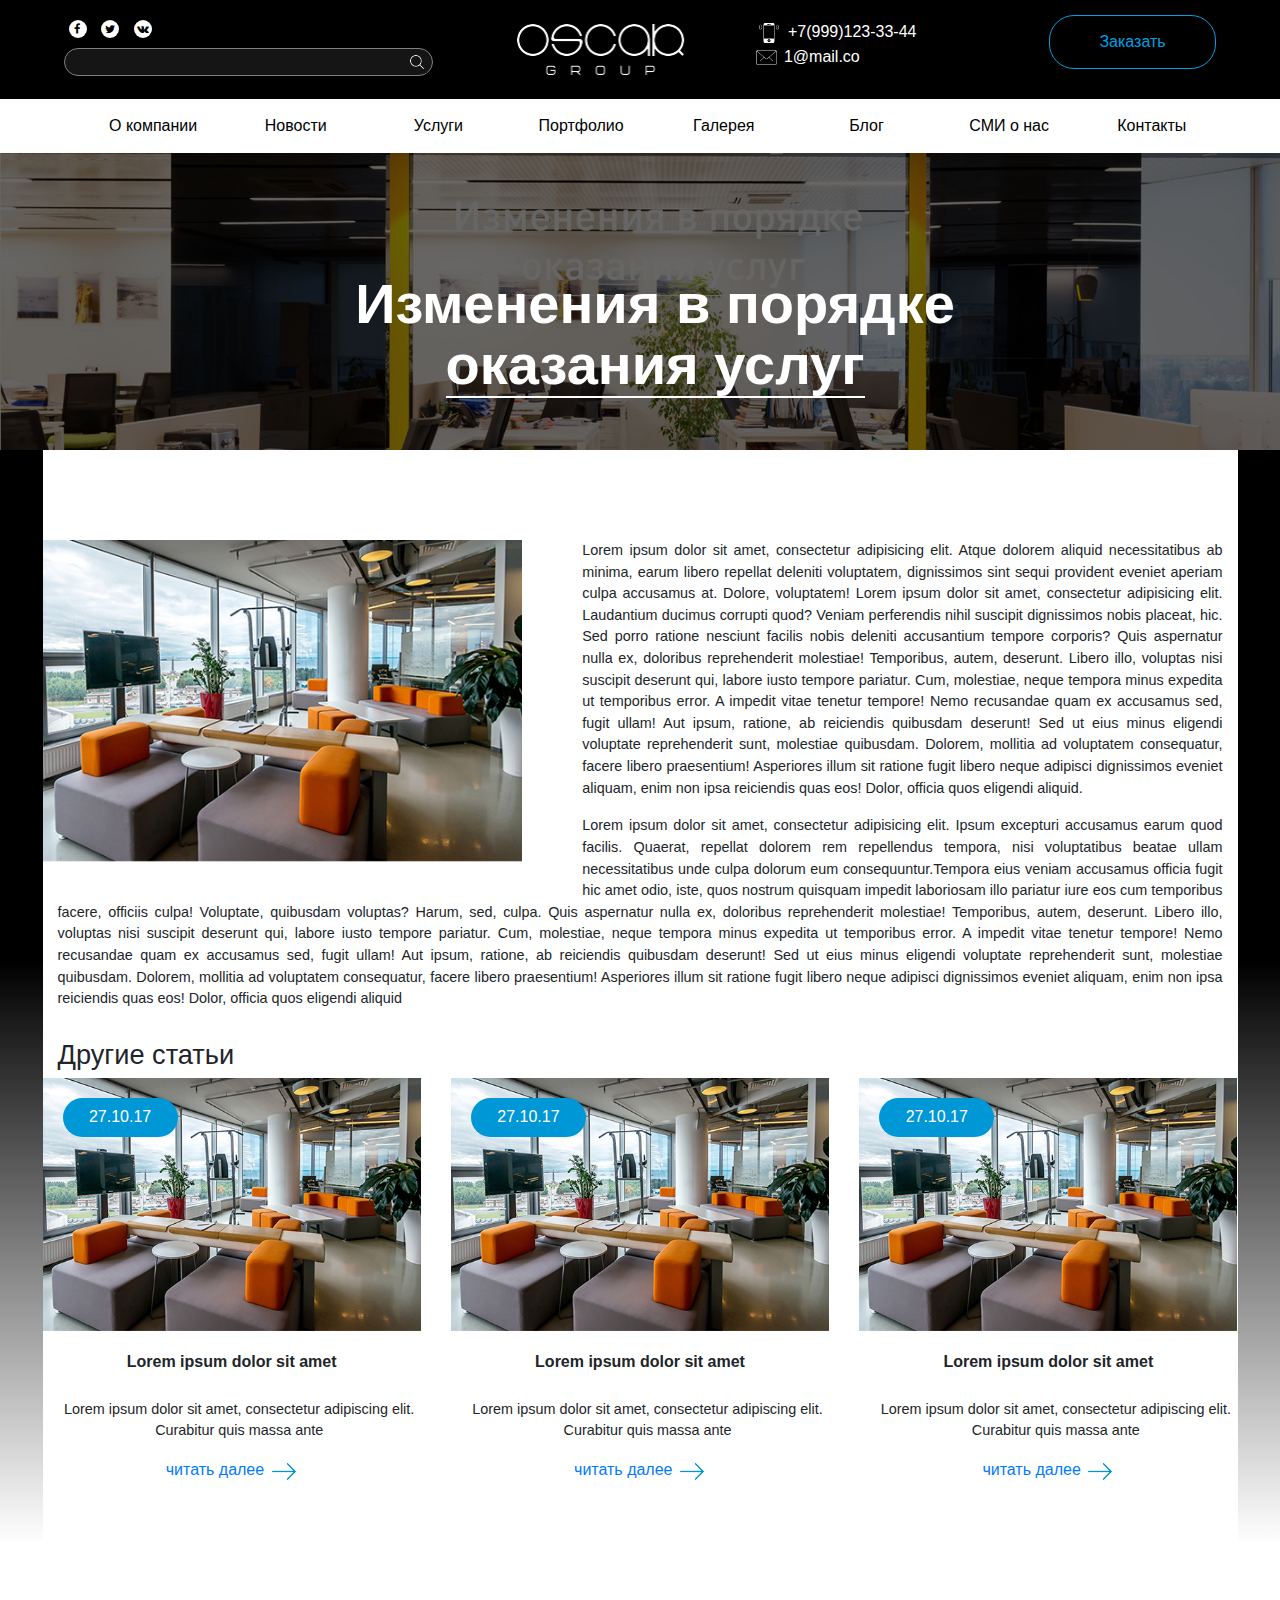
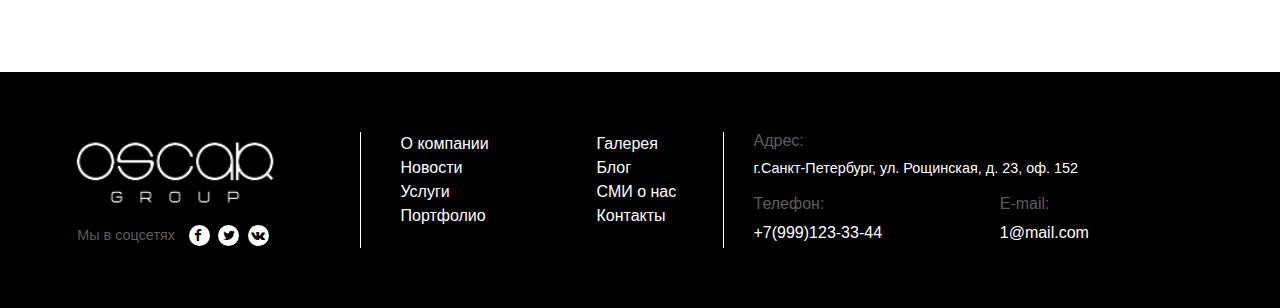
<file: singleNews.html>
<!DOCTYPE html >
<head>
  <meta http-equiv="Content-Type" content="text/html; charset=utf-8" />
  <title>Росбизнестехнологии</title>
  <meta name="keywords" content="" />
  <meta name="description" content="" />

  <link   type="text/css" rel="stylesheet" href="libs/bootstrap.min.css" />
  <link rel="stylesheet" href="libs/font-awesome/css/font-awesome.min.css">
  <link   type="text/css" rel="stylesheet" href="styles/style.css" />
  <link   type="text/css" rel="stylesheet" href="styles/media.css" />
</head>
<body>
  <div class="container-fluid no-gutters">
   <!--HEADER-->
     <header>
      <div class="row no-gutters justify-content-between">
        <div class="col-auto col-md-3 col-lg-4  order-2 order-lg-1">
         <div class='icons d-none d-lg-block'>
          <a href="#"><i class="fa fa-facebook" aria-hidden="false"></i>
          </a>
          <a href="#"><i class="fa fa-twitter" aria-hidden="true"></i>
          </a>
          <a href="#"><i class="fa fa-vk" aria-hidden="true"></i>
          </a>  
        </div>
        <div class="d-none d-md-block search">
         <input type="text" >
         <img src="images/search.png"/>
       </div>
     </div>

     <div class="col-5 col-sm-3 order-1 order-lg-2">
      <div id = 'logo'>
      <a href="index.html"><img src="images/logo.png"/></a>  
      </div>
    </div>
    <div class="col-7 col-md-3 col-lg-3 order-3">
       <div id='krossMenu'>
     <span></span>
     <span></span>
     <span></span>
   </div>
     <div class = 'contacts'>
       <a href="tel:+79991233344"> <img src="images/phone.png"/> <span class="d-none d-md-inline">+7(999)123-33-44</span></a>
       <a href="mailto:1@mail.com"><img src="images/envelope.png"/><span class="d-none d-md-inline"> 1@mail.co</span></a>
     </div>
      <i class="fa fa-search d-md-none " aria-hidden="true"></i>
   </div>
   <div class="col-lg-2 col-3 order-4 d-none d-md-block ml-auto">
     <div id = 'order'>
      <button class="fancy" href="#fancyForm">Заказать</button>
    </div>
  </div> 
</div>
<div id="searchForm">
<div class="row no-gutters justify-content-center align-items-center">
  <div class="col-10 col-md-5 search">
    <input type="text" placeholder="Введите запрос">
         <img src="images/search.png"/>
  </div>
  <div class="col-2">
    <div id="krossSearch">
    <span></span>
    <span></span>
    </div>
  </div>
  </div>
</div>
</header>
<!--END OF HEADER-->
<!-- MENU-->
<nav >
  <a href="#fancyForm" class="fancy d-md-none" id='navOrder'>Заказать</a>
  <ul>
   <li><a href="#">О&nbsp;компании</a>
     <div class="sub">
      <div class="top"></div>
      <div class ="inner"></div>
      <ul>
        <li><a href="#">История</a></li>
        <li><a href="#">Контакты</a></li>
        <li><a href="#">Команда</a></li>
      </ul>
    </div>
  </li>
  <li><a href="#">Новости</a>
    <div class="sub">
      <div class="top"></div>
      <div class ="inner"></div>
      <ul >
        <li><a href="#">События</a></li>
        <li><a href="#">Акции</a></li>
      </ul>
    </div>
  </li>
  <li><a href="#">Услуги</a>
    <div class="sub">
      <div class="top"></div>
      <div class ="inner"></div>
      <ul>
        <li><a href="#">Call-центр</a></li>
        <li><a href="#">Разработка бизнеса «под ключ»</a></li>
        <li><a href="#">Разработка интернет-магазина</a></li>
        <li><a href="#">Разработка landing-page</a></li>
        <li><a href="#">SEO-оптимизация </a></li>
        <li><a href="#">Контекстная реклама</a></li>
        <li><a href="#">SMM-продвижение</a></li>
        <li><a href="#">Бухгалтерское обслуживание </a></li>
        <li><a href="#">Курьерская доставка</a></li>
        <li><a href="#">3D фотосъёмка</a></li>
        <li><a href="#">Комплексное обслуживание</a></li>
        <li><a href="#">Складское хранение</a></li>
      </ul>
    </div>
  </li>
  <li><a href="#">Портфолио</a></li>
  <li><a href="#">Галерея</a>
   <div class="sub">
    <div class="top"></div>
    <div class ="inner"></div>
    <ul>
      <li><a href="#">Фото</a></li>
      <li><a href="#">Видео</a></li>
    </ul>
  </div>
</li>
<li><a href="#">Блог</a></li>
<li><a href="#">СМИ о нас</a></li>
<li><a href="#">Контакты</a></li>
</ul>
</nav>
<!--END OF MENU-->
  <!--TO TOP-->
  <div id="toTop">
   <i class="fa fa-chevron-up" aria-hidden="true"></i>
 </div>
 <!--END OF TO TOP-->
 <!--VIDEO-->
 <div id="video" class="alternative">
  <div id="shadow">
  </div>
   <div id="box">
  <h1 style="border-bottom: none;">Изменения в порядке</br><span style="border-bottom:2px solid #fff;">оказания услуг</span></h1>
</div>
</div>
<!--END OF VIDEO-->
<!--WRAPPER-->
<div class = 'wrapper' id='simplePage'>
<div class='contaner'>
   <!--INTRO-->
  <div id="newsContent">
    <img src="images/news.png" alt="">
    <p>Lorem ipsum dolor sit amet, consectetur adipisicing elit. Atque dolorem aliquid necessitatibus ab minima, earum libero repellat deleniti voluptatem, dignissimos sint sequi provident eveniet aperiam culpa accusamus at. Dolore, voluptatem! Lorem ipsum dolor sit amet, consectetur adipisicing elit. Laudantium ducimus corrupti quod? Veniam perferendis nihil suscipit dignissimos nobis placeat, hic. Sed porro ratione nesciunt facilis nobis deleniti accusantium tempore corporis?
   Quis aspernatur nulla ex, doloribus reprehenderit molestiae! Temporibus, autem, deserunt. Libero illo, voluptas nisi suscipit deserunt qui, labore iusto tempore pariatur. Cum, molestiae, neque tempora minus expedita ut temporibus error.
   A impedit vitae tenetur tempore! Nemo recusandae quam ex accusamus sed, fugit ullam! Aut ipsum, ratione, ab reiciendis quibusdam deserunt! Sed ut eius minus eligendi voluptate reprehenderit sunt, molestiae quibusdam.
    Dolorem, mollitia ad voluptatem consequatur, facere libero praesentium! Asperiores illum sit ratione fugit libero neque adipisci dignissimos eveniet aliquam, enim non ipsa reiciendis quas eos! Dolor, officia quos eligendi aliquid.</p>
    <p>Lorem ipsum dolor sit amet, consectetur adipisicing elit. Ipsum excepturi accusamus earum quod facilis. Quaerat, repellat dolorem rem repellendus tempora, nisi voluptatibus beatae ullam necessitatibus unde culpa dolorum eum consequuntur.Tempora eius veniam accusamus officia fugit hic amet odio, iste, quos nostrum quisquam impedit laboriosam illo pariatur iure eos cum temporibus facere, officiis culpa! Voluptate, quibusdam voluptas? Harum, sed, culpa.  Quis aspernatur nulla ex, doloribus reprehenderit molestiae! Temporibus, autem, deserunt. Libero illo, voluptas nisi suscipit deserunt qui, labore iusto tempore pariatur. Cum, molestiae, neque tempora minus expedita ut temporibus error.
   A impedit vitae tenetur tempore! Nemo recusandae quam ex accusamus sed, fugit ullam! Aut ipsum, ratione, ab reiciendis quibusdam deserunt! Sed ut eius minus eligendi voluptate reprehenderit sunt, molestiae quibusdam.
    Dolorem, mollitia ad voluptatem consequatur, facere libero praesentium! Asperiores illum sit ratione fugit libero neque adipisci dignissimos eveniet aliquam, enim non ipsa reiciendis quas eos! Dolor, officia quos eligendi aliquid</p>
  </div>
  <!--END OF INTRO-->
<!--GALLERY-->
<div id="gallery">
  <h5>Другие статьи</h5>
  <div class="row">
    <div class="col-md-4">
      <figure>
              <div class="date">27.10.17</div>
              <img src="images/news.png"/>
              <figcaption>
                <h6>Lorem ipsum dolor sit amet</h6> 
                <p>Lorem ipsum dolor sit amet, consectetur adipiscing elit. Curabitur quis massa ante</p> 
                <a href="#">читать далее <img src="images/arrow.png"></a>
              </figcaption>
            </figure>
    </div>
    <div class="col-md-4">
      <figure>
              <div class="date">27.10.17</div>
              <img src="images/news.png"/>
              <figcaption>
                <h6>Lorem ipsum dolor sit amet</h6> 
                <p>Lorem ipsum dolor sit amet, consectetur adipiscing elit. Curabitur quis massa ante</p> 
                <a href="#">читать далее <img src="images/arrow.png"></a>
              </figcaption>
            </figure>
    </div>
    <div class="col-md-4">
      <figure>
              <div class="date">27.10.17</div>
              <img src="images/news.png"/>
              <figcaption>
                <h6>Lorem ipsum dolor sit amet</h6> 
                <p>Lorem ipsum dolor sit amet, consectetur adipiscing elit. Curabitur quis massa ante</p> 
                <a href="#">читать далее <img src="images/arrow.png"></a>
              </figcaption>
            </figure>
    </div>
  </div>
</div>
<!--END OF GALLERY-->
</div>
<!--FOOTER-->
<footer>
  <div class="row">
    <div class="col-7 col-sm-5 col-lg-3">
      <div id = 'mainPage'>
        <a href="#">
          <img src="images/logo.png">
        </a>
        <div class='icons'>
          <p class="d-none d-lg-inline">Мы в соцсетях </p>
          <a href="#"><i class="fa fa-facebook" aria-hidden="true"></i>
          </a>
          <a href="#"><i class="fa fa-twitter" aria-hidden="true"></i>
          </a>
          <a href="#"><i class="fa fa-vk" aria-hidden="true"></i>
          </a>  
        </div>
      </div>
    </div>
    <div class="col-6 col-lg-4 d-none d-md-block">
      <div id = 'structure'>
        <div class="row">
          <div class="col-md-6">        
            <ul>
             <li><a href="#">О&nbsp;компании</a></li>
             <li><a href="#">Новости</a></li>
             <li><a href="#">Услуги</a></li>
             <li><a href="#">Портфолио</a></li>
           </ul>
         </div>
         <div class="col-md-6">
           <ul>
             <li><a href="#">Галерея</a></li>
             <li><a href="#">Блог</a></li>
             <li><a href="#">СМИ о нас</a></li>
             <li><a href="#">Контакты</a></li>
           </ul>
         </div>
       </div>
     </div>
   </div>
   <div class="col-lg-5">
    <div class = 'contacts'>
      <div>
     <h6>Адрес:</h6>
      <p> г.Санкт-Петербург, ул. Рощинская, д. 23, оф. 152</p>
      </div>
      <div class="row">
        <div class="col-md-6">        
         <h6>Телефон:</h6>
              <a href="tel:+79991233344"> +7(999)123-33-44</a>
        </div>
        <div class="col-md-6">
         <h6>E-mail:</h6>
              <a href="mailto:1@mail.com">1@mail.com</a>  
        </div>
      </div>
    </div>
  </div>
</div>
</footer>
<!--END OF FOOTER-->
<!--FANCYFORM-->
<div id="fancyForm">
   <h2>Отправка сообщения</h2>

   <form id="contact" name="contact" action="#" method="post">
      <label for="email">Ваш E-mail</label>
      <input type="email" id="email" name="email" class="txt">
      <br>
      <label for="msg">Введите сообщение</label>
      <textarea id="msg" name="msg" class="txtarea"></textarea>
     
      <button id="send">Отправить заявку</button>
   </form>
</div>
</div>
</div>
</body>
<script type="text/javascript" src="libs/jquery-3.2.1.min.js" ></script>
  <script type="text/javascript" src="libs/popper.min.js" ></script>
  <script type="text/javascript" src="libs/bootstrap.min.js"></script> 
  <script type="text/JavaScript" src="js/scripts.js"></script>
  <!--подкючаем jquery-->
<script type="text/javascript" src="libs/fancybox/jquery.min.js"></script>
<!--подкючаем fancybox-->
<link rel="stylesheet" type="text/css" media="all" href="libs/fancybox/jquery.fancybox.css">
<script type="text/javascript" src="libs/fancybox/jquery.fancybox.js"></script> 
</html>
</file>
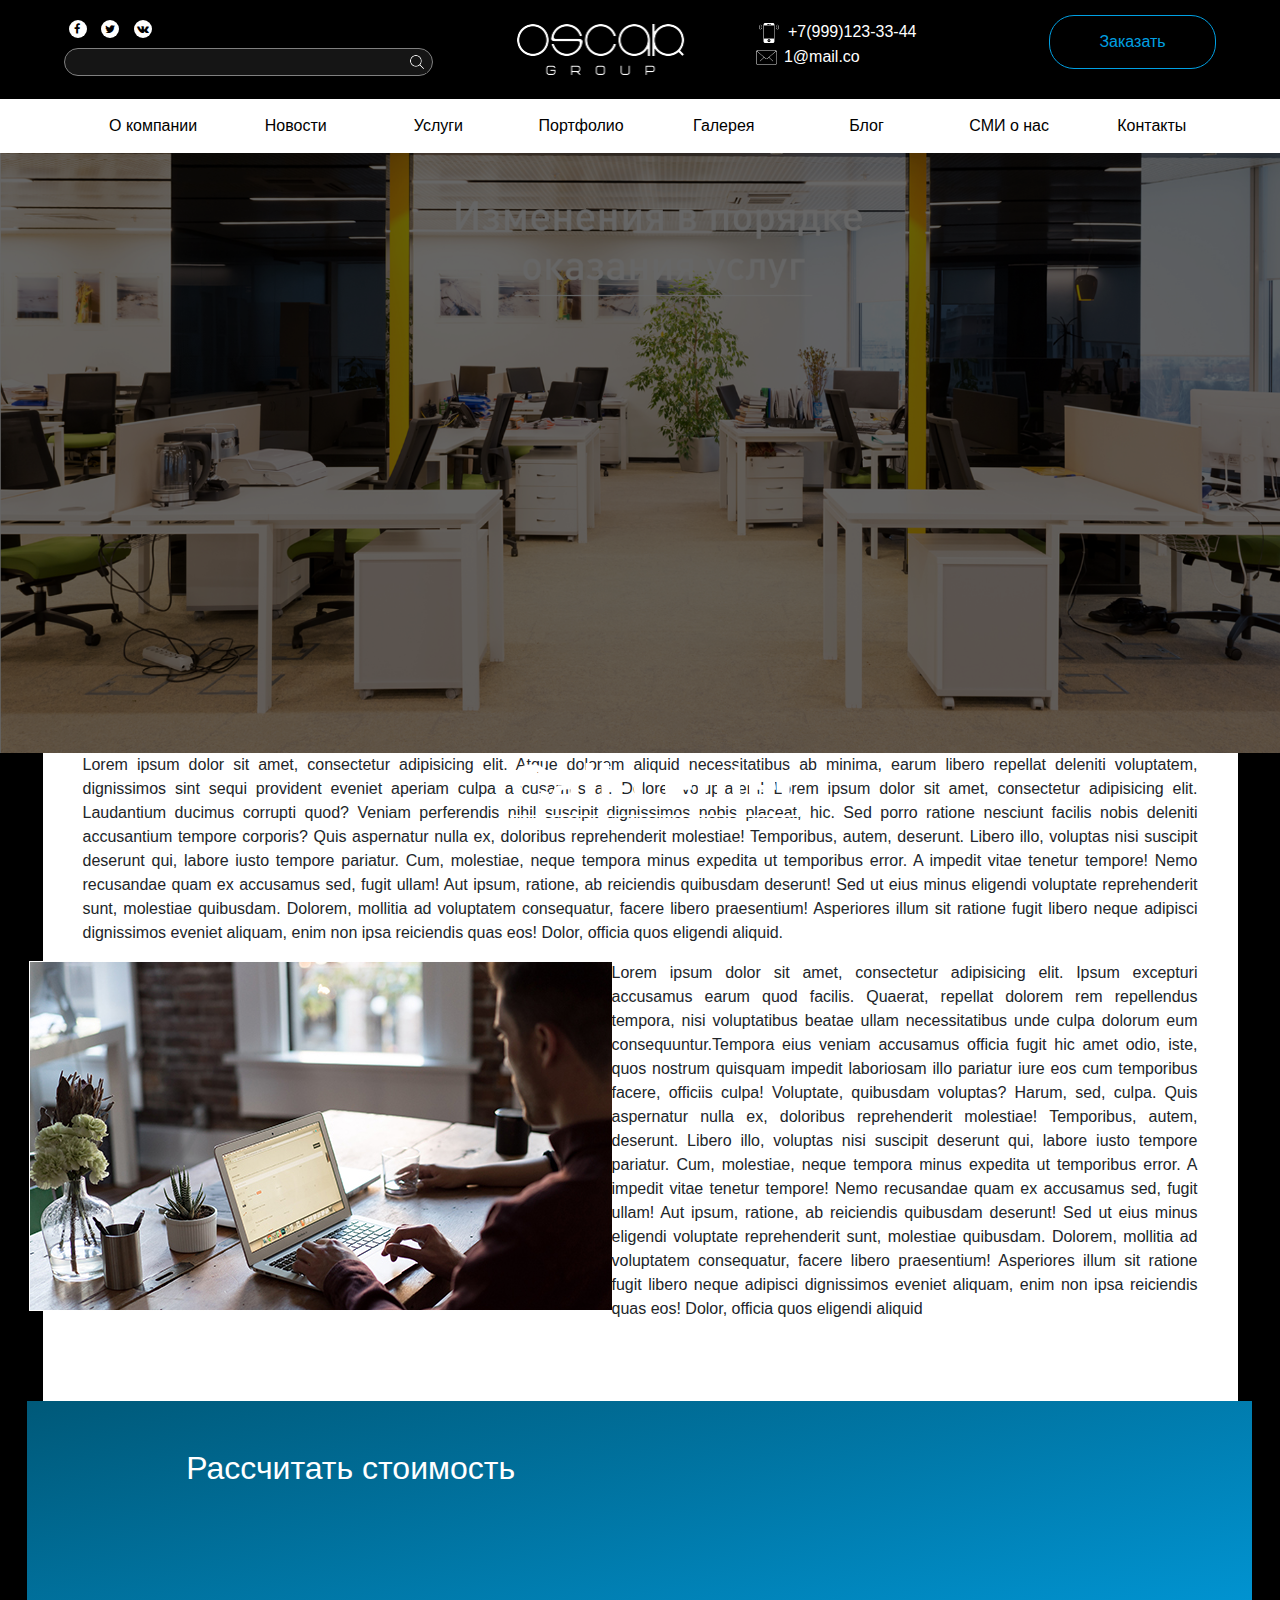
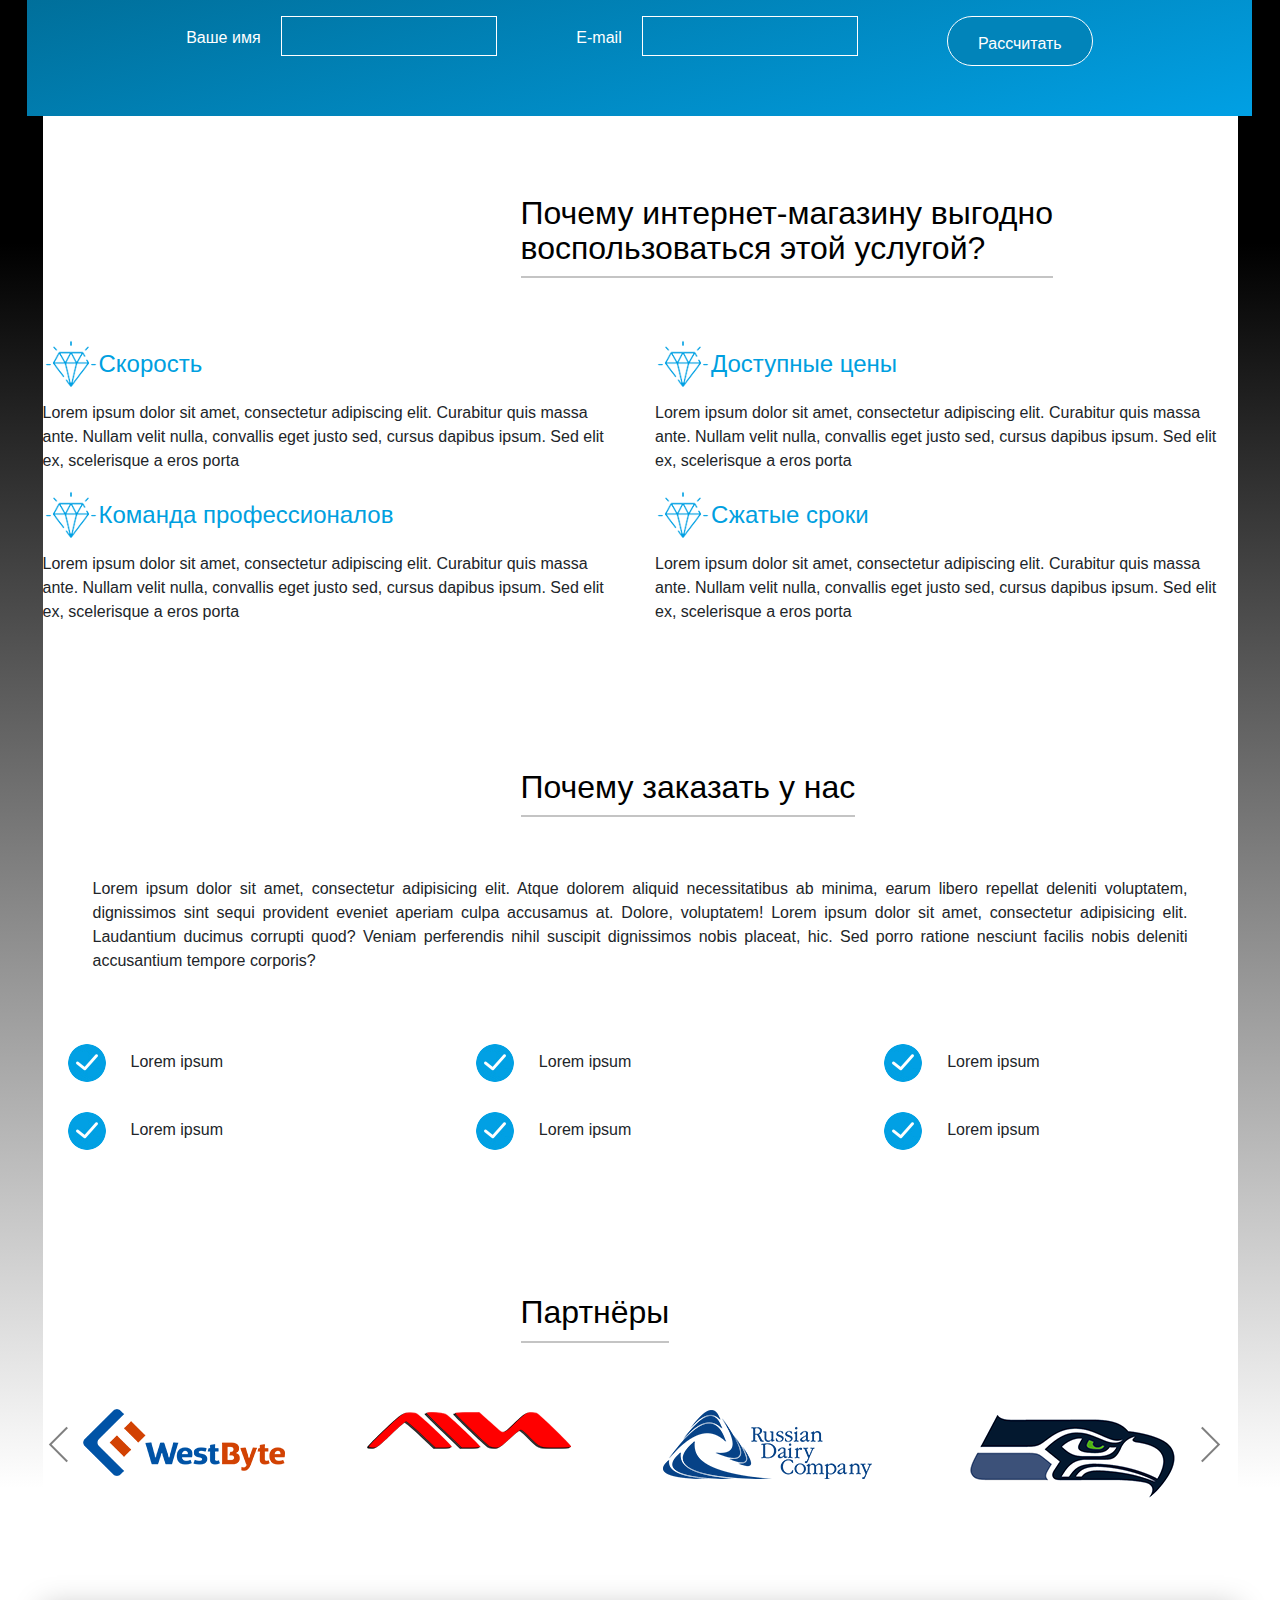
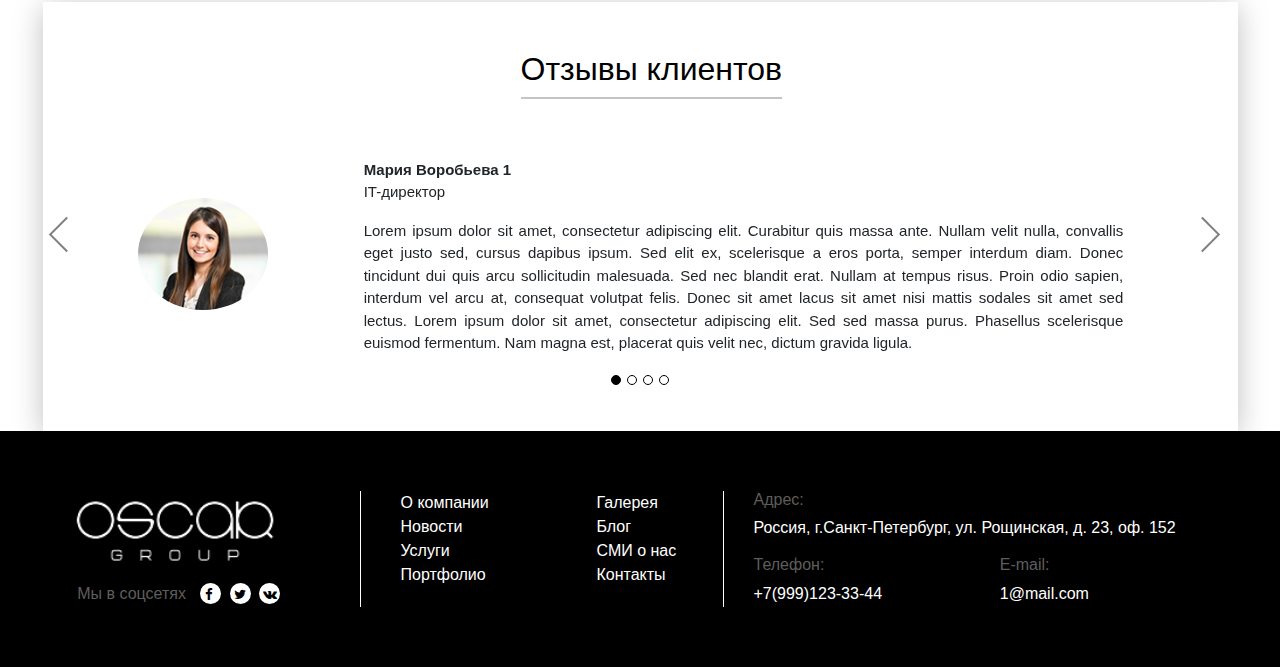
<file: singleServices.html>
<!DOCTYPE html >
<head>
  <meta http-equiv="Content-Type" content="text/html; charset=utf-8" />
  <title>Росбизнестехнологии</title>
  <meta name="keywords" content="" />
  <meta name="description" content="" />

  <link   type="text/css" rel="stylesheet" href="libs/bootstrap.min.css" />
  <link rel="stylesheet" href="libs/font-awesome/css/font-awesome.min.css">
  <link   type="text/css" rel="stylesheet" href="styles/style.css" />
  <link   type="text/css" rel="stylesheet" href="styles/media.css" />
</head>
<body>
  <div class="container-fluid no-gutters">
    <!--HEADER-->
    <header>
      <div class="row no-gutters justify-content-between">
        <div class="col-auto col-lg-4 col-md-4 order-2 order-lg-1">
         <div class='icons d-none d-md-block'>
          <a href="#"><i class="fa fa-facebook" aria-hidden="false"></i>
          </a>
          <a href="#"><i class="fa fa-twitter" aria-hidden="true"></i>
          </a>
          <a href="#"><i class="fa fa-vk" aria-hidden="true"></i>
          </a>	
        </div>
        <div class="d-none d-md-block search">
         <input type="text" >
         <img src="images/search.png"/>
       </div>
     </div>

     <div class="col-md-4 col-lg-3 col-5 order-1 order-lg-2">
      <div id = 'logo'>
      <a href="index.html"><img src="images/logo.png"/></a>  
      </div>
    </div>
    <div class="col-7 col-md-4 col-lg-3 order-3">
       <div id='krossMenu'>
     <span></span>
     <span></span>
     <span></span>
   </div>
     <div class = 'contacts'>
       <a href="tel:+79991233344"> <img src="images/phone.png"/> <span class="d-none d-md-inline">+7(999)123-33-44</span></a>
       <a href="mailto:1@mail.com"><img src="images/envelope.png"/><span class="d-none d-md-inline"> 1@mail.co</span></a>
     </div>
      <i class="fa fa-search d-md-none " aria-hidden="true"></i>
   </div>
   <div class="col-lg-2 col-3 order-4 d-none d-md-block ml-auto">
     <div id = 'order'>
      <button class="fancy" href="#fancyForm">Заказать</button>
    </div>
  </div> 
</div>
<div id="searchForm">
<div class="row no-gutters justify-content-center align-items-center">
  <div class="col-10 col-md-5 search">
    <input type="text" placeholder="Введите запрос">
         <img src="images/search.png"/>
  </div>
  <div class="col-2">
    <div id="krossSearch">
    <span></span>
    <span></span>
    </div>
  </div>
  </div>
</div>
</header>
<!--END OF HEADER-->
<!-- MENU-->
<nav >
  <a href="#fancyForm" class="fancy d-md-none" id='navOrder'>Заказать</a>
  <ul>
   <li><a href="#">О компании</a>
     <div class="sub">
      <div class="top"></div>
      <div class ="inner"></div>
      <ul>
        <li><a href="#">История</a></li>
        <li><a href="#">Контакты</a></li>
        <li><a href="#">Команда</a></li>
      </ul>
    </div>
  </li>
  <li><a href="#">Новости</a>
    <div class="sub">
      <div class="top"></div>
      <div class ="inner"></div>
      <ul >
        <li><a href="#">События</a></li>
        <li><a href="#">Акции</a></li>
      </ul>
    </div>
  </li>
  <li><a href="#">Услуги</a>
    <div class="sub">
      <div class="top"></div>
      <div class ="inner"></div>
      <ul>
        <li><a href="#">Call-центр</a></li>
        <li><a href="#">Разработка бизнеса «под ключ»</a></li>
        <li><a href="#">Разработка интернет-магазина</a></li>
        <li><a href="#">Разработка landing-page</a></li>
        <li><a href="#">SEO-оптимизация </a></li>
        <li><a href="#">Контекстная реклама</a></li>
        <li><a href="#">SMM-продвижение</a></li>
        <li><a href="#">Бухгалтерское обслуживание </a></li>
        <li><a href="#">Курьерская доставка</a></li>
        <li><a href="#">3D фотосъёмка</a></li>
        <li><a href="#">Комплексное обслуживание</a></li>
        <li><a href="#">Складское хранение</a></li>
      </ul>
    </div>
  </li>
  <li><a href="#">Портфолио</a></li>
  <li><a href="#">Галерея</a>
   <div class="sub">
    <div class="top"></div>
    <div class ="inner"></div>
    <ul>
      <li><a href="#">Фото</a></li>
      <li><a href="#">Видео</a></li>
    </ul>
  </div>
</li>
<li><a href="#">Блог</a></li>
<li><a href="#">СМИ о нас</a></li>
<li><a href="#">Контакты</a></li>
</ul>
</nav>
<!--END OF MENU-->
  <!--TO TOP-->
  <div id="toTop">
   <i class="fa fa-chevron-up" aria-hidden="true"></i>
 </div>
 <!--END OF TO TOP-->
 <!--VIDEO-->
 <div id="video" class="alternative">
  <div id="shadow">
  </div>
  <h1>Call-center</h1>
</div>
<!--END OF VIDEO-->
<!--WRAPPER-->
<div class = 'wrapper' id='contactsPage'>
<div class='contaner'>
  <!--INTRO-->
  <div id="intro">
    <p>Lorem ipsum dolor sit amet, consectetur adipisicing elit. Atque dolorem aliquid necessitatibus ab minima, earum libero repellat deleniti voluptatem, dignissimos sint sequi provident eveniet aperiam culpa accusamus at. Dolore, voluptatem! Lorem ipsum dolor sit amet, consectetur adipisicing elit. Laudantium ducimus corrupti quod? Veniam perferendis nihil suscipit dignissimos nobis placeat, hic. Sed porro ratione nesciunt facilis nobis deleniti accusantium tempore corporis?
   Quis aspernatur nulla ex, doloribus reprehenderit molestiae! Temporibus, autem, deserunt. Libero illo, voluptas nisi suscipit deserunt qui, labore iusto tempore pariatur. Cum, molestiae, neque tempora minus expedita ut temporibus error.
   A impedit vitae tenetur tempore! Nemo recusandae quam ex accusamus sed, fugit ullam! Aut ipsum, ratione, ab reiciendis quibusdam deserunt! Sed ut eius minus eligendi voluptate reprehenderit sunt, molestiae quibusdam.
    Dolorem, mollitia ad voluptatem consequatur, facere libero praesentium! Asperiores illum sit ratione fugit libero neque adipisci dignissimos eveniet aliquam, enim non ipsa reiciendis quas eos! Dolor, officia quos eligendi aliquid.</p>
    <img src="images/some.png" alt="">
    <p>Lorem ipsum dolor sit amet, consectetur adipisicing elit. Ipsum excepturi accusamus earum quod facilis. Quaerat, repellat dolorem rem repellendus tempora, nisi voluptatibus beatae ullam necessitatibus unde culpa dolorum eum consequuntur.Tempora eius veniam accusamus officia fugit hic amet odio, iste, quos nostrum quisquam impedit laboriosam illo pariatur iure eos cum temporibus facere, officiis culpa! Voluptate, quibusdam voluptas? Harum, sed, culpa.  Quis aspernatur nulla ex, doloribus reprehenderit molestiae! Temporibus, autem, deserunt. Libero illo, voluptas nisi suscipit deserunt qui, labore iusto tempore pariatur. Cum, molestiae, neque tempora minus expedita ut temporibus error.
   A impedit vitae tenetur tempore! Nemo recusandae quam ex accusamus sed, fugit ullam! Aut ipsum, ratione, ab reiciendis quibusdam deserunt! Sed ut eius minus eligendi voluptate reprehenderit sunt, molestiae quibusdam.
    Dolorem, mollitia ad voluptatem consequatur, facere libero praesentium! Asperiores illum sit ratione fugit libero neque adipisci dignissimos eveniet aliquam, enim non ipsa reiciendis quas eos! Dolor, officia quos eligendi aliquid</p>
  </div>
  <!--END OF INTRO-->
  <!--CALCULATOR-->
  <div id="calculator">
    <fieldset>
      <h2>Рассчитать стоимость</h2>
      <div class="row" >
      <div class="col-md-5">
        <label>Ваше имя</label>
       <input  type="text" required>  
       </div>
     <div class="col-md-5">
      <label>E-mail</label>
   <input type="email" required>
 </div>
 <div class="col-md-2">
  <button type="submit">Рассчитать</button>
  </div>
    </div>
    </fieldset>
  </div>
  <!--END OF CALCULATOR-->
  <!--PROFITS-->
  <div id="profits">
     <h2>Почему интернет-магазину выгодно </br>
      воспользоваться этой услугой?</h2>
    <div class="row">
      <div class="col-md-6">
        <h4><img src="images/diamond.png">Скорость</h4>
        <p>Lorem ipsum dolor sit amet, consectetur adipiscing elit. Curabitur quis massa ante. Nullam velit nulla, convallis eget justo sed, cursus dapibus ipsum. Sed elit ex, scelerisque a eros porta</p>
      </div>
      <div class="col-md-6">
        <h4><img src="images/diamond.png">Доступные цены</h4>
        <p>Lorem ipsum dolor sit amet, consectetur adipiscing elit. Curabitur quis massa ante. Nullam velit nulla, convallis eget justo sed, cursus dapibus ipsum. Sed elit ex, scelerisque a eros porta</p>
      </div>
    </div>
    <div class="row">
      <div class="col-md-6">
        <h4><img src="images/diamond.png">Команда профессионалов</h4>
        <p>Lorem ipsum dolor sit amet, consectetur adipiscing elit. Curabitur quis massa ante. Nullam velit nulla, convallis eget justo sed, cursus dapibus ipsum. Sed elit ex, scelerisque a eros porta</p>
      </div>
      <div class="col-md-6">
        <h4><img src="images/diamond.png">Сжатые сроки</h4>
        <p>Lorem ipsum dolor sit amet, consectetur adipiscing elit. Curabitur quis massa ante. Nullam velit nulla, convallis eget justo sed, cursus dapibus ipsum. Sed elit ex, scelerisque a eros porta</p>
      </div>
    </div>
  </div>
  <!--END OF PROFITS-->
  <!--ADVANTAGES-->
  <div id="advantages">
  <h2>Почему заказать у нас</h2>
  <p>Lorem ipsum dolor sit amet, consectetur adipisicing elit. Atque dolorem aliquid necessitatibus ab minima, earum libero repellat deleniti voluptatem, dignissimos sint sequi provident eveniet aperiam culpa accusamus at. Dolore, voluptatem! Lorem ipsum dolor sit amet, consectetur adipisicing elit. Laudantium ducimus corrupti quod? Veniam perferendis nihil suscipit dignissimos nobis placeat, hic. Sed porro ratione nesciunt facilis nobis deleniti accusantium tempore corporis?</p>
  <div class="row">
    <div class="col-4"><img src="images/point.png" alt="">Lorem ipsum</div>
    <div class="col-4"><img src="images/point.png" alt="">Lorem ipsum</div>
    <div class="col-4"><img src="images/point.png" alt="">Lorem ipsum</div>
  </div>
   <div class="row">
    <div class="col-4"><img src="images/point.png" alt="">Lorem ipsum</div>
    <div class="col-4"><img src="images/point.png" alt="">Lorem ipsum</div>
    <div class="col-4"><img src="images/point.png" alt="">Lorem ipsum</div>
  </div>
  </div>
  <!--END OF ADVANTAGES-->
  <!--PARTNERS-->
  <div id='partners'>
    <h2>Партнёры</h2>
       <div id="carouselPartners" class="carousel slide" data-interval="false">
  <div class="carousel-inner" role="listbox">
    <div class="carousel-item active">
       <div class="row">
        <div class="col-md-3">
          <img src="images/westByte.png">
        </div>
        <div class="col-md-3">
          <img src="images/ain.png">
        </div>
        <div class="col-md-3">
          <img src="images/rdc.png">
        </div>
        <div class="col-md-3">
          <img src="images/eagle.png">
        </div>
      </div>
    </div>
    <div class="carousel-item">
             <div class="row">
        <div class="col-md-3">
          <img src="images/westByte.png">
        </div>
        <div class="col-md-3">
          <img src="images/ain.png">
        </div>
        <div class="col-md-3">
          <img src="images/rdc.png">
        </div>
        <div class="col-md-3">
          <img src="images/eagle.png">
        </div>
      </div>
    </div>
    <div class="carousel-item">
       <div class="row">
        <div class="col-md-3">
          <img src="images/westByte.png">
        </div>
        <div class="col-md-3">
          <img src="images/ain.png">
        </div>
        <div class="col-md-3">
          <img src="images/rdc.png">
        </div>
        <div class="col-md-3">
          <img src="images/eagle.png">
        </div>
      </div>
    </div>
  </div>
  <a class="carousel-control-prev d-none d-md-block" href="#carouselPartners" role="button" data-slide="prev">
 <span class="sr-only">Previous</span>
</a>
<a class="carousel-control-next d-none d-md-block" href="#carouselPartners" role="button" data-slide="next">
  <span class="sr-only">Next</span>
</a>
</div>
<div class="d-block d-md-none" id="more">
  <button>Показать ещё</button>
</div>
  </div>
  <!--END OF PARTNERS-->
  <!--REACT-->
  
  <div id='react'>
    <h2>Отзывы клиентов</h2>
    <div id="carouselReact" class="carousel slide" data-interval="false">
      <ol class="carousel-indicators">
        <li data-target="#carouselReact" data-slide-to="0" class="active"></li>
        <li data-target="#carouselReact" data-slide-to="1"></li>
        <li data-target="#carouselReact" data-slide-to="2"></li>
        <li data-target="#carouselReact" data-slide-to="3"></li>
      </ol>
      <div class="carousel-inner" role="listbox">
        <div class="carousel-item active">
         <div class="item">
          <div class="row"> 
           <div class="col-md-3">
            <img src="images/gerl.png">
          </div>
          <div class="col-md-9">
            <p><b>Мария Воробьева 1</b><br>
            IT-директор 
          </p>        
            <p>Lorem ipsum dolor sit amet, consectetur adipiscing elit. Curabitur quis massa ante. Nullam velit nulla, convallis eget justo sed, cursus dapibus ipsum. Sed elit ex, scelerisque a eros porta, semper interdum diam. Donec tincidunt dui quis arcu sollicitudin malesuada. Sed nec blandit erat. Nullam at tempus risus. Proin odio sapien, interdum vel arcu at, consequat volutpat felis. Donec sit amet lacus sit amet nisi mattis sodales sit amet sed lectus. Lorem ipsum dolor sit amet, consectetur adipiscing elit. Sed sed massa purus. Phasellus scelerisque euismod fermentum. Nam magna est, placerat quis velit nec, dictum gravida ligula.</p>
          </div>
        </div>
      </div>    
    </div>
    <div class="carousel-item">
      <div class="item">
        <div class="row"> 
         <div class="col-md-3">
          <img src="images/gerl.png">
        </div>
        <div class="col-sm-9">
          <p><b>Мария Воробьева 2</b><br>
          IT-директор 
           </p>
          <p>Lorem ipsum dolor sit amet, consectetur adipiscing elit. Curabitur quis massa ante. Nullam velit nulla, convallis eget justo sed, cursus dapibus ipsum. Sed elit ex, scelerisque a eros porta, semper interdum diam. Donec tincidunt dui quis arcu sollicitudin malesuada. Sed nec blandit erat. Nullam at tempus risus. Proin odio sapien, interdum vel arcu at, consequat volutpat felis. Donec sit amet lacus sit amet nisi mattis sodales sit amet sed lectus. Lorem ipsum dolor sit amet, consectetur adipiscing elit. Sed sed massa purus. Phasellus scelerisque euismod fermentum. Nam magna est, placerat quis velit nec, dictum gravida ligula.</p>
        </div>
      </div>
    </div>
  </div>
  <div class="carousel-item">
   <div class="item">
    <div class="row"> 
     <div class="col-md-3">
      <img src="images/gerl.png">
    </div>
 <div class="col-md-9">
      <p><b>Мария Воробьева 3</b><br>
      IT-директор
        </p>
      <p>Lorem ipsum dolor sit amet, consectetur adipiscing elit. Curabitur quis massa ante. Nullam velit nulla, convallis eget justo sed, cursus dapibus ipsum. Sed elit ex, scelerisque a eros porta, semper interdum diam. Donec tincidunt dui quis arcu sollicitudin malesuada. Sed nec blandit erat. Nullam at tempus risus. Proin odio sapien, interdum vel arcu at, consequat volutpat felis. Donec sit amet lacus sit amet nisi mattis sodales sit amet sed lectus. Lorem ipsum dolor sit amet, consectetur adipiscing elit. Sed sed massa purus. Phasellus scelerisque euismod fermentum. Nam magna est, placerat quis velit nec, dictum gravida ligula.</p>
    </div>
  </div>
</div>
</div>
  <div class="carousel-item">
   <div class="item">
    <div class="row"> 
     <div class="col-md-3">
      <img src="images/gerl.png">
    </div>
 <div class="col-md-9">
      <p><b>Мария Воробьева 4</b><br>
      IT-директор
        </p>
      <p>Lorem ipsum dolor sit amet, consectetur adipiscing elit. Curabitur quis massa ante. Nullam velit nulla, convallis eget justo sed, cursus dapibus ipsum. Sed elit ex, scelerisque a eros porta, semper interdum diam. Donec tincidunt dui quis arcu sollicitudin malesuada. Sed nec blandit erat. Nullam at tempus risus. Proin odio sapien, interdum vel arcu at, consequat volutpat felis. Donec sit amet lacus sit amet nisi mattis sodales sit amet sed lectus. Lorem ipsum dolor sit amet, consectetur adipiscing elit. Sed sed massa purus. Phasellus scelerisque euismod fermentum. Nam magna est, placerat quis velit nec, dictum gravida ligula.</p>
    </div>
  </div>
</div>
</div>
</div>
<a class="carousel-control-prev d-none d-md-block" href="#carouselReact" role="button" data-slide="prev">
 <span class="sr-only">Previous</span>
</a>
<a class="carousel-control-next d-none d-md-block" href="#carouselReact" role="button" data-slide="next">
  <span class="sr-only">Next</span>
</a>
</div>
</div>
<!--END OF REACT-->
</div>
<!--FOOTER-->
<footer>
  <div class="row">
    <div class="col-6 col-lg-3">
      <div id = 'mainPage'>
        <a href="#">
          <img src="images/logo.png">
        </a>
        <div class='icons'>
          <p class="d-none d-lg-inline">Мы в соцсетях </p>
          <a href="#"><i class="fa fa-facebook" aria-hidden="true"></i>
          </a>
          <a href="#"><i class="fa fa-twitter" aria-hidden="true"></i>
          </a>
          <a href="#"><i class="fa fa-vk" aria-hidden="true"></i>
          </a>  
        </div>
      </div>
    </div>
    <div class="col-6 col-lg-4 d-none d-md-block">
      <div id = 'structure'>
        <div class="row">
          <div class="col-md-6">        
            <ul>
             <li><a href="#">О компании</a></li>
             <li><a href="#">Новости</a></li>
             <li><a href="#">Услуги</a></li>
             <li><a href="#">Портфолио</a></li>
           </ul>
         </div>
         <div class="col-md-6">
           <ul>
             <li><a href="#">Галерея</a></li>
             <li><a href="#">Блог</a></li>
             <li><a href="#">СМИ о нас</a></li>
             <li><a href="#">Контакты</a></li>
           </ul>
         </div>
       </div>
     </div>
   </div>
   <div class="col-lg-5">
    <div class = 'contacts'>
      <h6>Адрес:</h6><p>Россия, г.Санкт-Петербург, ул. Рощинская, д. 23, оф. 152</p>
      <div class="row">
        <div class="col-md-6">        
          <h6>Телефон:</h6>
          <a href="tel:+79991233344"> +7(999)123-33-44</a>
        </div>
        <div class="col-md-6">
          <h6>E-mail:</h6>
          <a href="mailto:1@mail.com">1@mail.com</a>  
        </div>
      </div>
    </div>
  </div>
</div>
</footer>
<!--END OF FOOTER-->
<!--FANCYFORM-->
<div id="fancyForm">
   <h2>Отправка сообщения</h2>

   <form id="contact" name="contact" action="#" method="post">
      <label for="email">Ваш E-mail</label>
      <input type="email" id="email" name="email" class="txt">
      <br>
      <label for="msg">Введите сообщение</label>
      <textarea id="msg" name="msg" class="txtarea"></textarea>
     
      <button id="send">Отправить заявку</button>
   </form>
</div>
</div>
</div>
</body>
<script type="text/javascript" src="libs/jquery-3.2.1.min.js" ></script>
  <script type="text/javascript" src="libs/popper.min.js" ></script>
  <script type="text/javascript" src="libs/bootstrap.min.js"></script> 
  <script type="text/JavaScript" src="js/scripts.js"></script>
  <!--подкючаем jquery-->
<script type="text/javascript" src="libs/fancybox/jquery.min.js"></script>
<!--подкючаем fancybox-->
<link rel="stylesheet" type="text/css" media="all" href="libs/fancybox/jquery.fancybox.css">
<script type="text/javascript" src="libs/fancybox/jquery.fancybox.js"></script> 
</html>
</file>
<file: styles/style.css>
/**SOME COMMENTS**/
html{
	box-sizing: content-box;
	overflow-x:hidden; 
}
body{
	max-width: 100%;
}	
.wrapper{
	box-sizing: border-box;
	max-width: 100%;
}																											
header{
	top:0;
	padding: 15px 5%;
}
header, footer{
	background-color: #000000;
	color:#ffffff;
}
footer{
	padding: 60px 5%;
}
i{
	margin-left: 10%;
}
header a, footer a{
	color:#ffffff;
	text-decoration: none;
}
header .icons a{
	width: 18px;
	height: 18px;
	text-decoration: none;
}
header .icons i{
	display: block;
	font-size: 11px;
	padding: 20% 12%;
}
header .icons a:first-child i{
	padding: 20%;
}
header .icons a:last-child i{
	padding: 20% 8%;
}
.search input{
	background-color:#151515;
	color:#ffffff;
	border: 1px solid grey;
	border-radius: 15px;
	margin-top: 5px;
	width: 90%;
	padding-left: 10px;
}
.search img{
	margin-left: -30px;
}
#logo {
    text-align: center;
}
#logo img{
	max-width: 200px;
max-height: 70px;
}
#order .fancy, #more button, #navOrder{
	color: #00a0e3;
	background-color: #000000;
	border-radius: 25px;
	height: 50px;
	border: 1px solid #00a0e3;
	width: 100%;
	max-width: 153px;
}
nav{
	background-color: #ffffff;
	position: relative;
}
nav ul li{
	display: inline-block;
	padding: 15px 0.5%;
	margin: auto;
	width: 11%;
	text-align: center;
}
nav ul{
	display: block;
	height: auto;
	margin: auto;
}
.fixed{
	position: fixed;
	top: 0;
	z-index: 18;
	min-width: 100%;
	box-shadow: 0 5px 28px rgba(0,0,0,0.25);
}
.sub {
	position: absolute;
	background-color: white;
	padding-left: 0;
	padding-right: 7%;
	padding-bottom: 25px;
	padding-top: 15px;
	border: 1px solid grey;
	top: 64px;
	z-index: 10;
}
.sub  li{
	display: block;
	list-style-type: none;
	padding:5px;
}
.sub a:hover{
	color: #007bff;
	text-decoration: none;
}
nav ul li .sub{
	display: none;
}
.top{
	position: absolute;
	width: 0;
	height: 0;
	border-left: 10px solid transparent;
	border-right: 10px solid transparent;
	border-bottom: 9px solid grey;
	top: 0;
	margin-top: -9px;
	left: 35px;
	z-index: 11;
}
.inner{
	position: absolute;
	top: 13px;
	left: 36px;
	width: 0;
	height: 0;
	border-left: 9px solid transparent;
	border-right: 9px solid transparent;
	border-bottom: 8px solid #ffffff;
	z-index: 12;
	margin-top: -21px;
}
nav li:hover .sub { 
	display: block; 
}
nav a, nav a:hover{
	color:#000000;
}
#krossMenu, .fa-search{
	padding-left: 10px;
}
#krossMenu span{
	width:35px;
	height:3px;
	background-color:#fff;
	position:absolute;
}
#krossMenu span:nth-child(1){
	top: 10px;
}
#krossMenu span:nth-child(2){
	top: 20px;
}
#krossMenu span:nth-child(3){
	top: 30px;
}
#krossMenu{
	width: 35px;
	height:35px;
	float: right;
}
.kross{
	display: block;
}
.kross span:nth-child(1){
	transform: rotate(45deg);
	top: 20px !important;
}
.kross span:nth-child(2){
	height: 0 !important;
}
.kross span:nth-child(3){
	transform: rotate(-45deg);
	top: 20px !important;
}
h2{
	display: inline-block;
	color: #000000;
	border-bottom: 2px solid #c4c4c4;
	padding-bottom: 10px;
	margin-left: 40%;
	margin-bottom: 60px;
	margin-top: 50px;
}
.icons a{
	display: inline-block;
	background-color: #ffffff;
	color: #000000;
	margin: 5px;
	border-radius: 50%;
	width: 15px;
	height: 15px;
}
.icons p{
	color: #5e5d5d;
	display: inline-block;
	padding-left: 5%;
}
.contacts h6{
	color: #5e5d5d;
}
.fa-search{
	padding: 5px 5px 5px 0;
	margin:0;
	float: right;
	font-size: 17px;
	cursor: pointer;
}
#searchForm{
	background-color: black;
	position: fixed;
	top: 0;
	z-index:55;
	width: 105%;
	padding: 20px 0 20px 15px;
	display: none;
}
#krossSearch{
	width: 30px;
	height: 30px;
	display: block;
}
#krossSearch span{
	width:30px;
	height:2px;
	background-color:#fff;
	position:absolute;
	top: 15px;
}
#krossSearch span:first-child{
	transform: rotate(45deg);
}
#krossSearch span:last-child{
	transform: rotate(-45deg);
}
.open{
	display: block !important;
}
.wrapper, nav, header, #searchForm{
	margin-right: -15px;
	margin-left: -15px;
	max-width: 100%;
}
.wrapper{
	background: linear-gradient(to bottom, #000000 35%, #ffffff 75%);
	background: -webkit-linear-gradient(top, #000000 35%, #ffffff 75%); /* Safari 5.1, iOS 5.0-6.1, Chrome 10-25, Android 4.0-4.3 */
	background: -moz-linear-gradient(top, #000000 35%, #ffffff 75%); /* Firefox 3.6-15 */
	background: -o-linear-gradient(top, #000000 35%, #ffffff 75%); /* Opera 11.1-12 */
}
.contaner{
	background-color: #ffffff;
	margin-right: auto;
	margin-left: auto;
	max-width: 1195px;
}
#shadow{
	background-color: #000000;
	min-height: 100%;
	opacity: 0.6;
}
#toTop{
	position: fixed;
	bottom: 20px;
	right: 20px;
	font-size: 50px;
	color:#000000;
	background-color: #ffffff;
	width: 80px;
	height: 80px;
	opacity: 0.5;
	z-index: 44;
	border-radius: 10%;
	text-align: center;
	cursor: pointer;
	display: none;
}

#toTop i{
	margin: auto;
}
#box{
	position: absolute;
	top:120px;
	width: 100%;
}
#video:not(.alternative) #box{
	left:5%;
	top:180px;
}
#video h1{
	color: #ffffff;
	font-size: 350%;
	font-weight: bold;
	display: inline;	
}
#video{
	background-image:url("mainPage.png");
	background-size:cover;
	height: 600px;
	text-align: left;
	color:#ffffff;
	position:relative; 
}
#cervices{
	padding: 50px 0;
}
#cervices a{
	display: block;
	padding: 10%;
}
#cervices a:hover{
	border:solid 2px #00a0e3;
	margin: -2px;
	text-decoration: none;
}
#cervices a img{
	padding-left: 20%;
}
#cervices a p{
	text-decoration:none;
	color:#000000;
	margin-left: 20%;
}
#whyUs{
	color: #ffffff;
	background-color: grey;
	margin-left: -20%;
	margin-right: -20%;
	padding-left: 20%;
	padding-right: 20%;
	padding-bottom: 80px;
}
#whyUs h2, fieldset h2{
	color: #ffffff;
	border-bottom: 2px solid #ffffff;
}
#whyUs .row{
	padding-top: 40px;
}
#whyUs h4{
	display: inline;
}
#whyUs p{
	padding-left: 53px;
}
#news ul {
	list-style-image:url("arrow.png");
}
figcaption{
	text-align: center;
}
#news img{
	max-width: 100%;
}
#news h2{
	text-align: left;
	margin-left: 0;
}
figcaption h6{
	font-weight: bold;
	padding: 20px 0;
}
#news ul{
	margin-left: -2%;
}
#news li a{
	color: #000000;
	font-size: 90%;
	display: inline-block;
}
#news hr{
	margin-left: -10%;
	color: #c4c4c4;
}
#partners{
	padding-bottom: 100px;
}
#partners img{
	max-width: 100%;
}
#react{
	box-shadow: 0 5px 28px rgba(0,0,0,0.25);
	padding-bottom: 60px;
}
#react .carousel-item img{
	max-width: 130px;
	margin-left: 25%;
	margin-top: 15%;
	border-radius: 50%;
}

.carousel-item p{
	font-size: 15px;
	text-align: justify;
}

.carousel-item{
	max-width: 95%;
	margin: auto;
}
.carousel-indicators {
	bottom: -30px;
}
.carousel-indicators li{
	background-color: #ffffff;
	height: 10px;
	width: 10px;
	border-radius: 10px;
	border: 1px solid black;
}
.carousel-indicators .active {
	background-color: black;
}
.scroll-1 a, .scroll-3 a{
	color: black;
	font-size: 30px;
	display: block;
	position: absolute;
	z-index: 2;
	top: 20%;
}
.carousel-control-prev{
	width: 25px;
	height: 25px;
	border-bottom: 2px solid #000000;
	border-left: 2px solid #000000;
	position: absolute;
	top: 30%;
	left: 1%;
	transform: rotate(45deg);
}
.carousel-control-next{
	width: 25px;
	height: 25px;
	border-top: 2px solid #000000;
	border-right: 2px solid #000000;
	position: absolute;
	top: 30%;
	left: 96%;
	transform: rotate(45deg);
}
.visibl{
	display: block;
}
#success{
	padding-left: 5%;
	padding-right: 5%;
}
#success .row{
	text-align: center;
}
#success h5{
	color: #0097d6;
	font-size: 500%;
	font-weight: bold;
}
.date{
	background-color: #0097d6;
	color: #ffffff;
	border-radius: 25px;
	position: absolute;
	top:20px;
	left:20px;
	padding: 2% 7%;
}
figure{
	position: relative;
}
fieldset{
	position: relative;
	color:#ffffff;
	background: linear-gradient(to bottom right, #005979, #01a0e4);
	min-height: 300px;
	padding-right: 13%;
	padding-left: 13%;
	padding-bottom: 40px;
}
textarea{
	width: 100%;
	margin: 20px 0;
	border:1px solid white;
}
fieldset button{
	color: #ffffff;
	background-color: #0184ba;
	border-radius: 25px;
	height: 50px;
	border: 1px solid #ffffff;
	margin-left: 40%;
}
fieldset h2{
	border: none;
	margin-left: 0;
}
fieldset label{
	position: absolute;
	z-index: 5;
	top: 20px;
}
label[for = 'text']{
	top: 250px;
	left: 15%;
}
input:focus + label, textarea:focus + label{
	display: none;
}
fieldset input, textarea{
	background: none;
	display: block;
	width: 100%;
	padding:21px 18px;
	color: #ffffff;
	z-index: 6;
	position: relative;
}
fieldset input{
	border: none;
	border-bottom: 1px solid white;
}
textarea{
	border:1px solid white;
}
.notEmpty + label{
	display: none;
}
header .contacts{
	padding: 5px 5px 0 0;
}
.contacts a{
	display: inline-block;
}
header .contacts a {
    display: block;
}
.contacts a:hover, #structure a:hover{
	color: #ffffff;
}
#structure{
	border-left: 1px solid #ffffff;
	border-right: 1px solid #ffffff;
	height: 116px;
}
#structure li {
	list-style-type: none; 
}
#mainPage>a{
	display: block;
	width: 100%;
	margin-bottom: 10px;
}
#mainPage>a img{
	width: 100%;
	max-width: 235px;
}
#mainPage .icons a {
    width: 21px;
    height: 21px;
    font-size: 13px;
}
#mainPage .icons i{
	padding: 20% 12%;
}
#mainPage .icons a:first-child i {
    padding: 20%;
}
#mainPage .icons a:last-child i{
    padding: 20% 7%;
}
#fancyForm {
	display: none;
}
#fancyForm h2{
	margin-left: 0;
	margin-bottom: 40px;
	margin-top: 0;
}
#fancyForm textarea{
	border: 1px solid #c4c4c4;
	width: 90%;
	color: #000;
	height: 200px;
}
#fancyForm button{
	float: right;
	margin-right: 3%;
	margin-top: 50px;
}
#fancyForm input{
	background: none;
	border: none;
	border-bottom: 1px solid #c4c4c4;
	width: 50%;
}
#simplePage{
	position: absolute;
	top: 450px;
	z-index: 10;
	width: 100%;
}
#simplePage fieldset{
	padding: 60px 5%;
	text-align: center;
	margin-right: 15px;
}
#simplePage fieldset h2{
	margin: 0;
	padding-bottom: 50px;
}
#simplePage fieldset label{
	left: 15px;
}
#simplePage label[for = 'name']{
	top:20px;
}
#simplePage label[for = 'tel']{
	top:70px;
}
#simplePage label[for = 'email']{
	top:120px;
}
#simplePage label[for = 'text']{
	top: 25px;
	left: 25px;
}
#simplePage input{
	padding-top: 20px;
	padding-bottom: 5px;
}
#simplePage textarea{
	height: 130px;
}
#simplePage button{
	padding: 0 35px;
}
.alternative{
	text-align: center !important;
	margin-left: -15px;
	margin-right: -15px;
}
.alternative h1{
	top:80px !important;
	left:37% !important;
	border-bottom: 2px solid #fff;
}
#simplePage .contaner h5{
	font-size: 1.7rem;
	margin-top: 30px;
}
#simplePage .contaner p, #simplePage .contaner h5, #simplePage .contaner .icons{
	margin-left: 15px;
}
#simplePage .contaner{
	background-color: #fff;
	padding: 90px 0;
}
#simplePage .contaner fieldset button{
	margin-top: 50px;
	margin-left: 0;
}
#simplePage .contaner .icons a{
	background-color: #01a0e4;
	color: #fff;
	height: 30px;
	width: 30px;
	font-size: 1.3rem;
}
#simplePage p{
	font-size: 0.9rem;
}
#intro p {
	text-align: justify;
	padding: 0 40px;
}
#intro img{
	float: left;
	margin-left: -14px;
}
#calculator{
	margin-left: -1.3%;
	margin-right: -1.2%;
	margin-bottom: 30px;
}
#calculator fieldset{
	text-align: left;
}
#calculator button{
	float: right;
	margin-top: 0!important;
	padding: 15px 30px; 
}
#calculator input{
	border: 1px solid white;
	height: 40px;
	padding:0 10px;
	float: left;
	width: 60%;
	margin-left: 20px;
	margin-bottom: 20px;
}
#calculator  fieldset label{
	position: relative;
	top: 10px;
	left:0;
	float: left;
}
#calculator h2{
	padding-bottom: 70px;
}
#profits h2{
	margin-left: 0 auto;
	margin-right: 0 auto;
}
#profits h4{
	color:#009fe0;
}
#advantages, #profits, #intro {
	margin-bottom: 80px;
}
#advantages img{
	margin: 15px 25px;
}
#advantages p{
	text-align: justify;
	padding: 0 50px 40px;
}
#gallery img{
	max-width: 100%;
}
#gallery figure {
	margin:0 auto 100px auto;
	max-width: 536px;
	display: block;
}
#newsNav{
	text-align: center;
}
#newsNav ul{
	display: inline;
	font-size: 1.25rem;
}
#newsNav ul li{
	display: inline-block;
	margin-right: 5px;
}
#newsNav, #newsNav a{
	color: #858585;
}
#newsNav a:hover{
	color: #0197d4;
	text-decoration: none;
}
#newsNav:before, #newsNav:after{
	content: ' ';
	display: block;
	width: 15px;
	height: 15px;
	transform: rotate(45deg);
	position: relative;
	cursor: pointer;
}
#newsNav:before{
	border-bottom: 1px solid #858585;
	border-left: 1px solid #858585;
	top: 22px;
}
#newsNav:after{
	border-top: 1px solid #858585;
	border-right: 1px solid #858585;
	float: right;
	top: 7px;
}
#newsContent img {
	max-width: 480px;
	float: left;
	margin: 0 5% 35px 0;
}
#newsContent p {
	margin-right: 15px;
	text-align: justify;
}
#serviceGallery{
	text-align: center;
}
#serviceGallery img{
	max-width: 349px;
    width: 100%;
    max-height: 261px;
    height: 100%;
}
#serviceGallery a{
	display: block;
}
#serviceGallery .row .col-md-4:nth-child(3n-2) a{
	float: left;
}
#serviceGallery .row .col-md-4:nth-child(3n) a{
	float: right;
}
.itemFon{
height: 100%;
position: absolute;
top: 0;
font-weight: bold;
background-color: #178bd4;
opacity: 0.5;
width: 100%;
}
.itemText{
	position: absolute;
	top: 40%;
	text-align: center;
	width: 100%;
}

.itemBox {
    max-width: 349px;
    width: 100%;
    max-height: 261px;
    margin-bottom: 14%;
    margin-left: auto;
    margin-right: auto;
    position: relative;
}
#serviceGallery h6{
	font-size: 1.5rem;
	font-weight: bold;
	color: #fff;
}
#serviceGallery aside{
position: absolute;
top: 0;
color: #fff;
font-weight: bold;
padding: 7%;
background-color: #010B19;
opacity: 0.9;
width: 100%;
height: 100%;
display: none;
}
#serviceGallery aside h4{
margin-bottom: 3%;
}
#serviceGallery aside p{
margin-bottom: 8%;
}
#serviceGallery aside button{
background: none;
border: 1px solid #fff;
color: #fff;
padding: 5% 30px;
border-radius: 30px;
}

#serviceGallery aside .button{
border: 1px solid #fff;
color: #fff;
padding: 15px 30px;
border-radius: 30px;
display: inline-block;
font-size: 1rem;
font-weight: normal;
} 

#serviceGallery a:hover .itemFon{
	display: none;
}

#serviceGallery a:hover h6{
	display: none;
}
#serviceGallery a:hover aside{
display: block;
}
</file>
<file: styles/media.css>
@media (max-width : 1200px) {
	
}

/* Medium Devices, Desktops */
@media (max-width : 992px) {

}

/* Small Devices, Tablets */
@media (max-width : 768px) {
	
}

/* Extra Small Devices, Phones */
@media (max-width : 576px) {
	

}

@media screen and (min-width : 993px){	
	.carousel-item p{
		margin-right: 10%;
	}	
	#krossMenu{
		display: none;
	}	
	nav ul {
		width: 90%;
	}
	#newsNav:before{
	left: 42%;
}
#newsNav:after{
	left: -40%;
}
footer .icons a{
	margin:2px;
}
footer .icons p{
	padding-right: 3%;
}
}
@media screen and (max-width : 992px){
	.contaner{
		margin:0;
	}
	header{
		padding-left: 0;
	}
	#krossMenu{
		display: none;
	}	
	.sub a:hover{
		color: #007bff;
		text-decoration: none;
	}
	#success h5{
		font-size: 320%;
	}	
	.carousel-item p{
		margin-right: 10%;
	}
	#order{
		position: relative;
		top: -5px;
	}
	#order button{
		float: right;
	}
	header .contacts a {
		float: right;
	}
	footer .contacts{
	margin-top: 25px;
}
footer .contacts>div:first-child{
	float:left;
	margin-right: 7%;
}
footer .icons{
	display: block;
	width: 60%;
	margin: auto;
}
	#structure{
		border: none;
	}
	nav ul {
		max-width: 100%;
		margin-left: 0;
		padding-left: 0;
	}
	nav ul li{
	width: 100%;
	text-align: right;
	}
#serviceGallery aside{
	padding: 0;
}
#serviceGallery aside p,#serviceGallery aside h4 {
    margin-bottom: 0;
}
#newsNav:before{
	left: 35%;
}
#newsNav:after{
	left: -31%;
}
}
@media screen and (max-width : 768px){	
	nav{
		display: none;
		text-align: right;
		padding: 0 50px 20px;
	}
	nav ul{
		display: inherit;
	}
	nav ul li{
		display: inherit;
	}
	nav ul>li div{
		display: none;
	}
	nav>ul>li>a:only-child:after{
	content:"";
}
	#krossMenu{
		display: block;
		margin-right: 15px;
		margin-bottom: 15px;
	}	
	nav ul li .sub{
		display: none;
		position: inherit;
		border: none;
		padding: 0 30px 0 0;
	}
	nav li:hover .sub {
		display: none;
	}		
    footer{
		padding: 15px 2%;
	}
	#navOrder{
		margin-left: 250px;
		height: 25px;
		padding: 10px auto;
		padding: 10px 0;
		text-align: center;
	}
	header{
		width: 100%;
		padding-left: 0;
	}
	#searchForm input{
		width: 70%;
		margin-left: 15%;
	}
	#carouselReact .carousel-item{
		display: block;
		cursor: pointer;
	}
	#carouselReact .carousel-item p{
		margin-right: 3%;
	}
	#carouselReact .carousel-item p:last-child, #carouselReact .carousel-item img, #carouselReact .carousel-indicators{
		display: none;
	}
	#carouselReact .carousel-item p:last-child{
		float: left;
	}
	#carouselReact .carousel-item p:first-child{
		display: block;
		float: left;
	}
	#carouselReact .carousel-item p:first-child:after, nav>ul>li>a:after{
		content: "\f107";
  		font-family: FontAwesome;
		display: block;
		float: right;
		color: #007bff;
	}
	 nav>ul>li>a:after{
	 	margin-top: -7px;
	 	font-size: 150%;
	 	padding-left: 10px;
	 }

	#carouselReact .carousel-item p:first-child:after{
		font-size: 200%;
	}

	#carouselReact .carousel-item .transform p:first-child:after{
		transform: rotate(180deg);
	}
	#carouselReact .carousel-item:not(:last-child) .row{
		border-bottom: 1px solid #c4c4c4;
	}
	#partners img{
    margin: auto;
    display: block;
    padding: 20px 0;
	}

	#more button, #navOrder{
	margin-left: auto;
	margin-right: auto;
	margin-top: 20px; 
    display: block;	
    background-color: #fff;
    width: 50%;
	}
	h2{
		margin-left: 20%;
	}
	label[for="text"] {
		top: 390px;
	}
	#serviceGallery aside {
    padding: 6% 2% 2% 0;
	}
	#serviceGallery aside p,#serviceGallery aside h4 {
    margin-bottom: 2%;
}
#serviceGallery a{
	float: none!important;
}
footer .contacts>div:first-child{
	float:none;
	margin-right: 0;
}
#simplePage fieldset {
    margin-right: 0;
    margin-top: 50px;
}
}
@media screen and (max-width : 530px){
	
	#logo img{
		width: 100%;
	}
	nav{
		max-width: 100%;
	}
	#carouselReact .carousel-item p:first-child{
		display: block;
	}
	#video h1{
		font-size: 208%;
	}
	label[for="text"] {
		top: 420px;
	}
	h2{
		margin-left: 0;
	}
	#searchForm input {
    width: 85%;
    margin-left: 5%;
	}
#krossMenu{
	width: 25px;
	height:25px;
	margin-right: 5px;
	margin-bottom: 15px;
}
#krossMenu span{
	  width:25px;
	  height: 2px;
	}	
	#serviceGallery aside h4 {
    margin-bottom: 25px;
}
#serviceGallery aside p {
    margin-bottom: 30px;
}
#newsNav:before{
	left: 25%;
}
#newsNav:after{
	left: -18%;
}
footer .icons{
	width: 75%;
}

}
</file>
